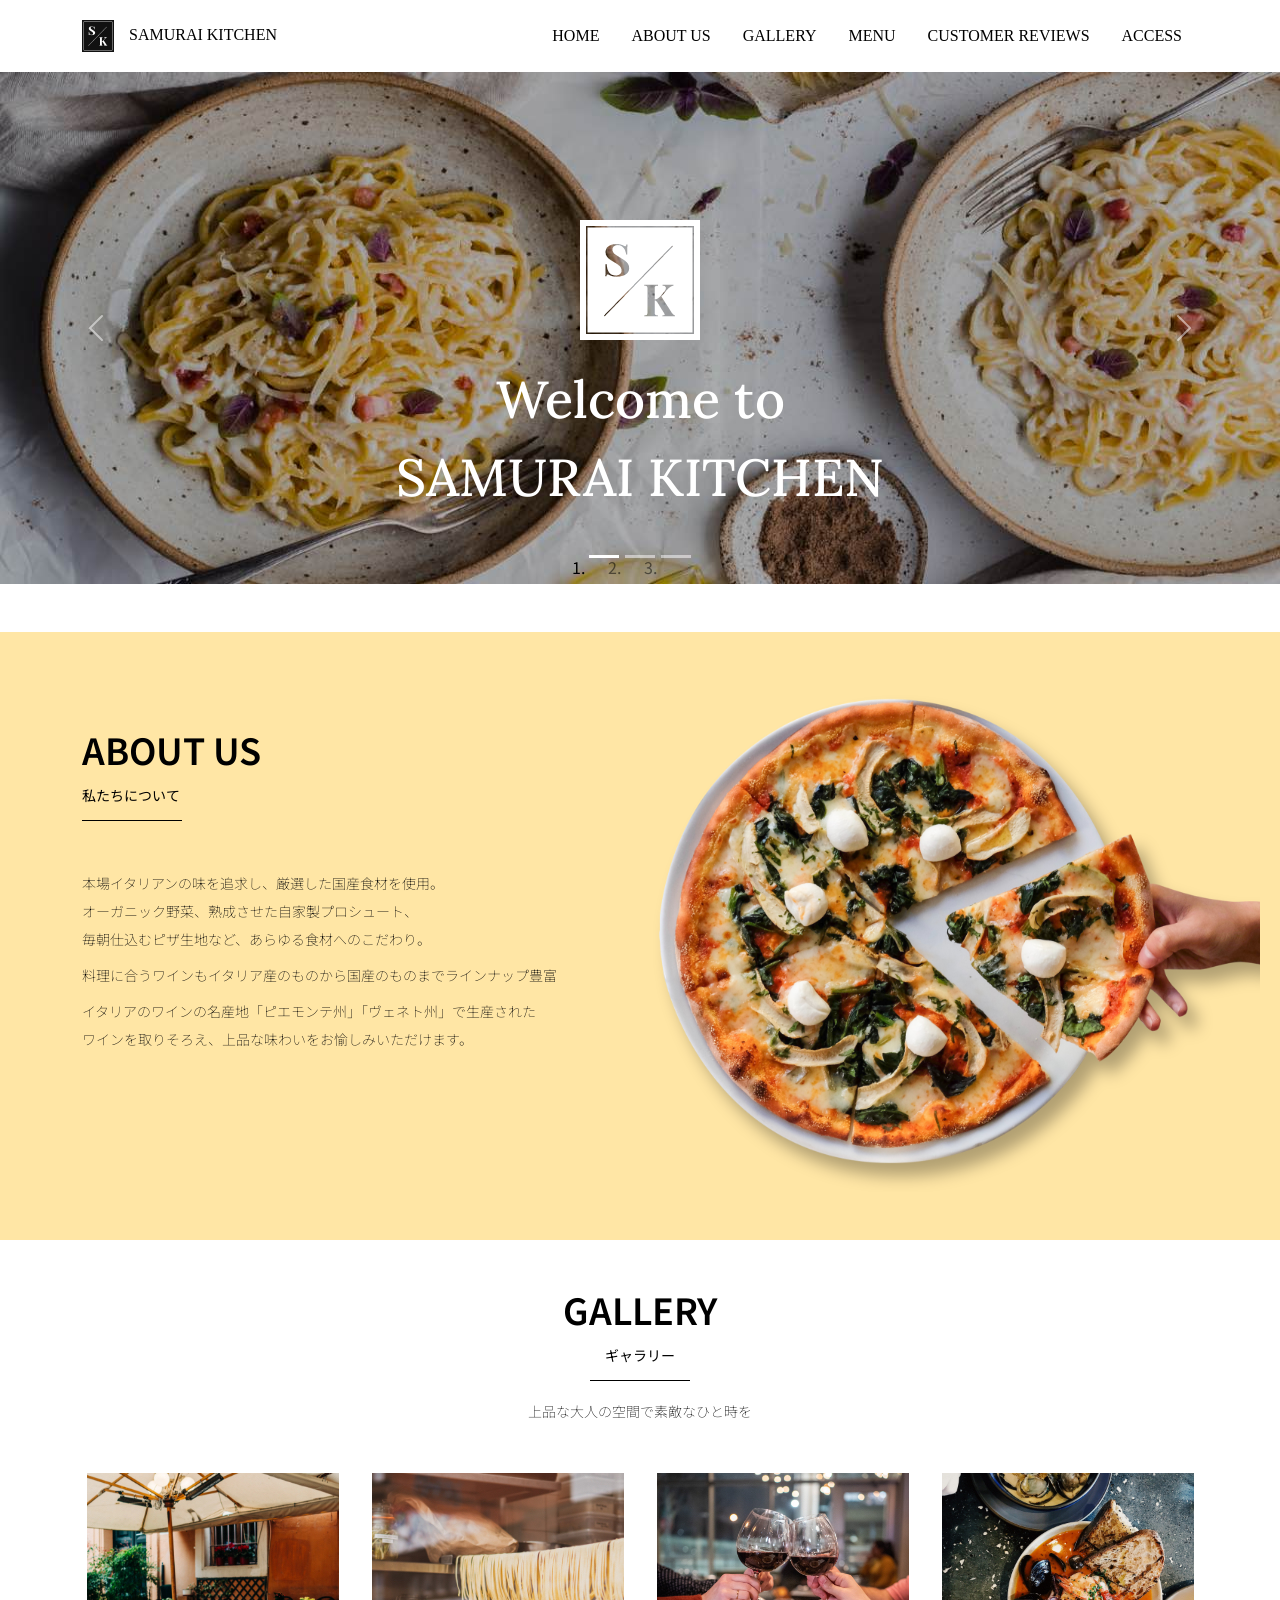
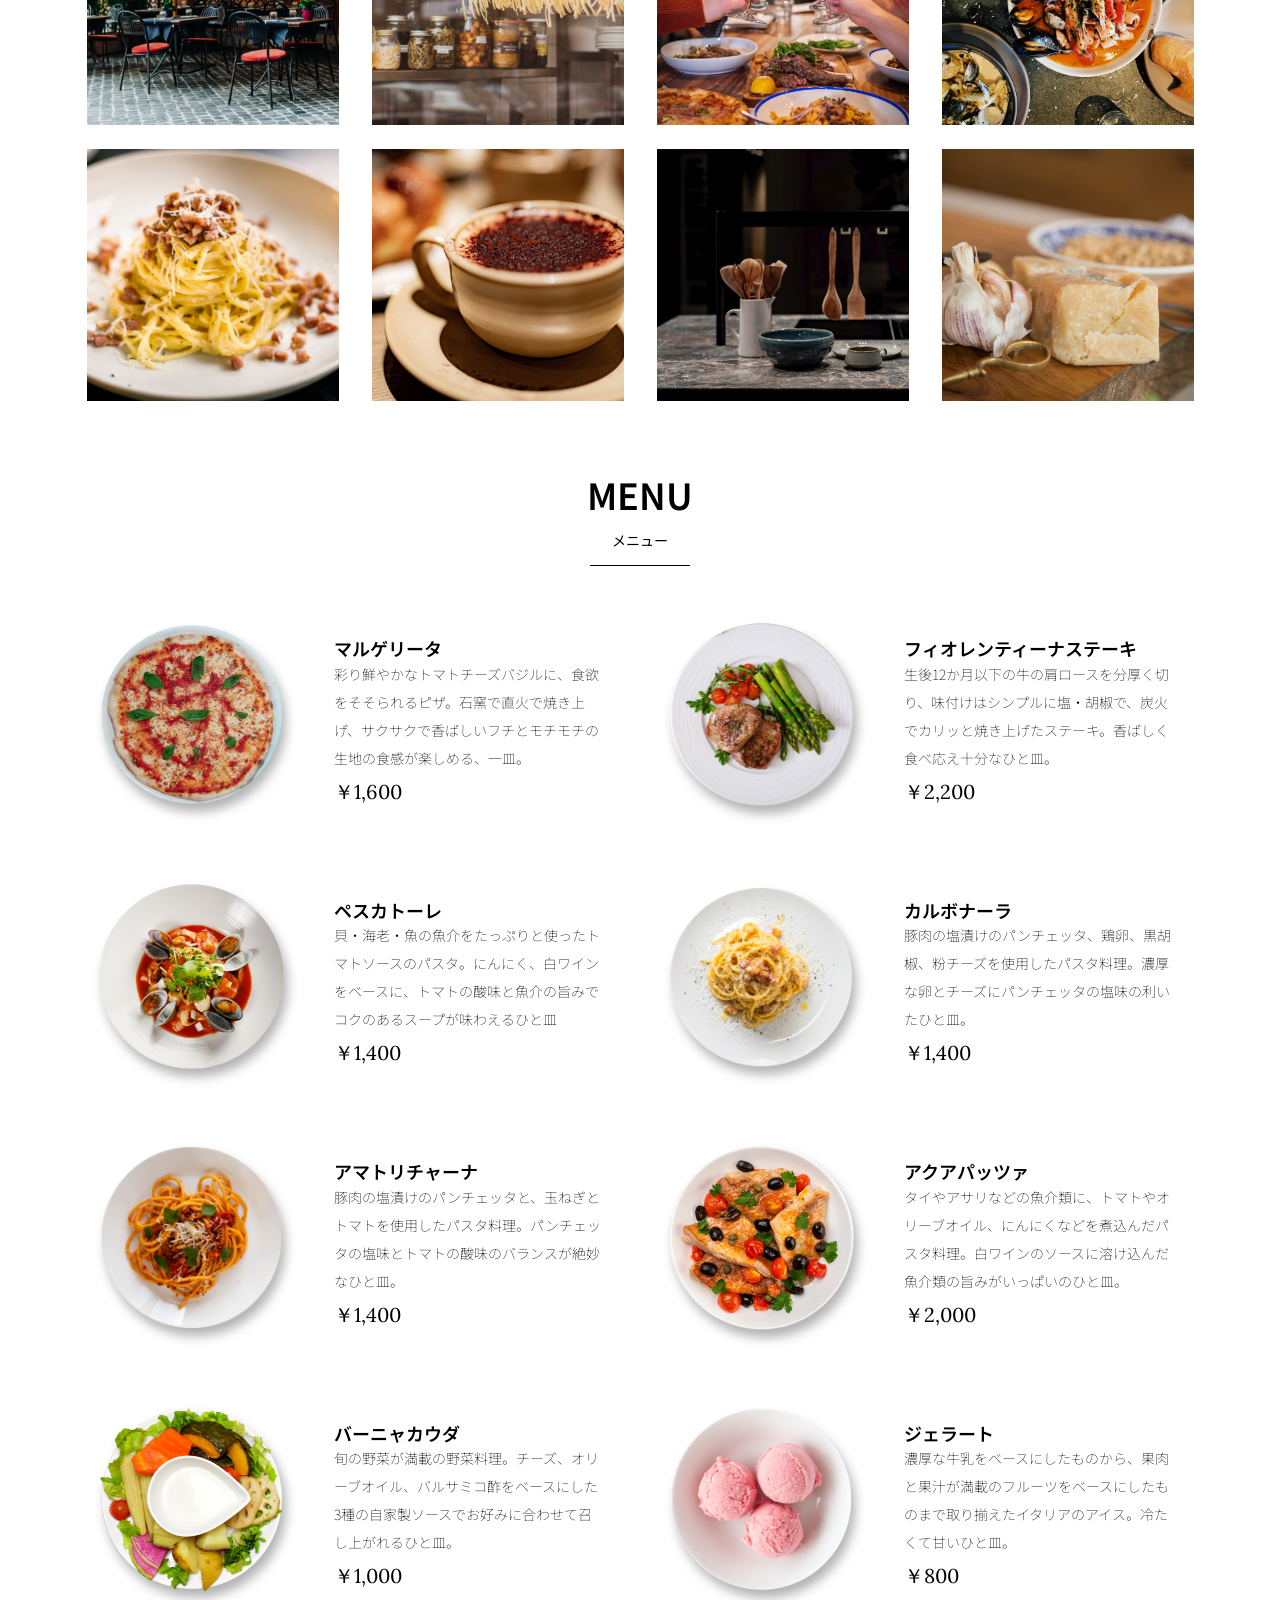
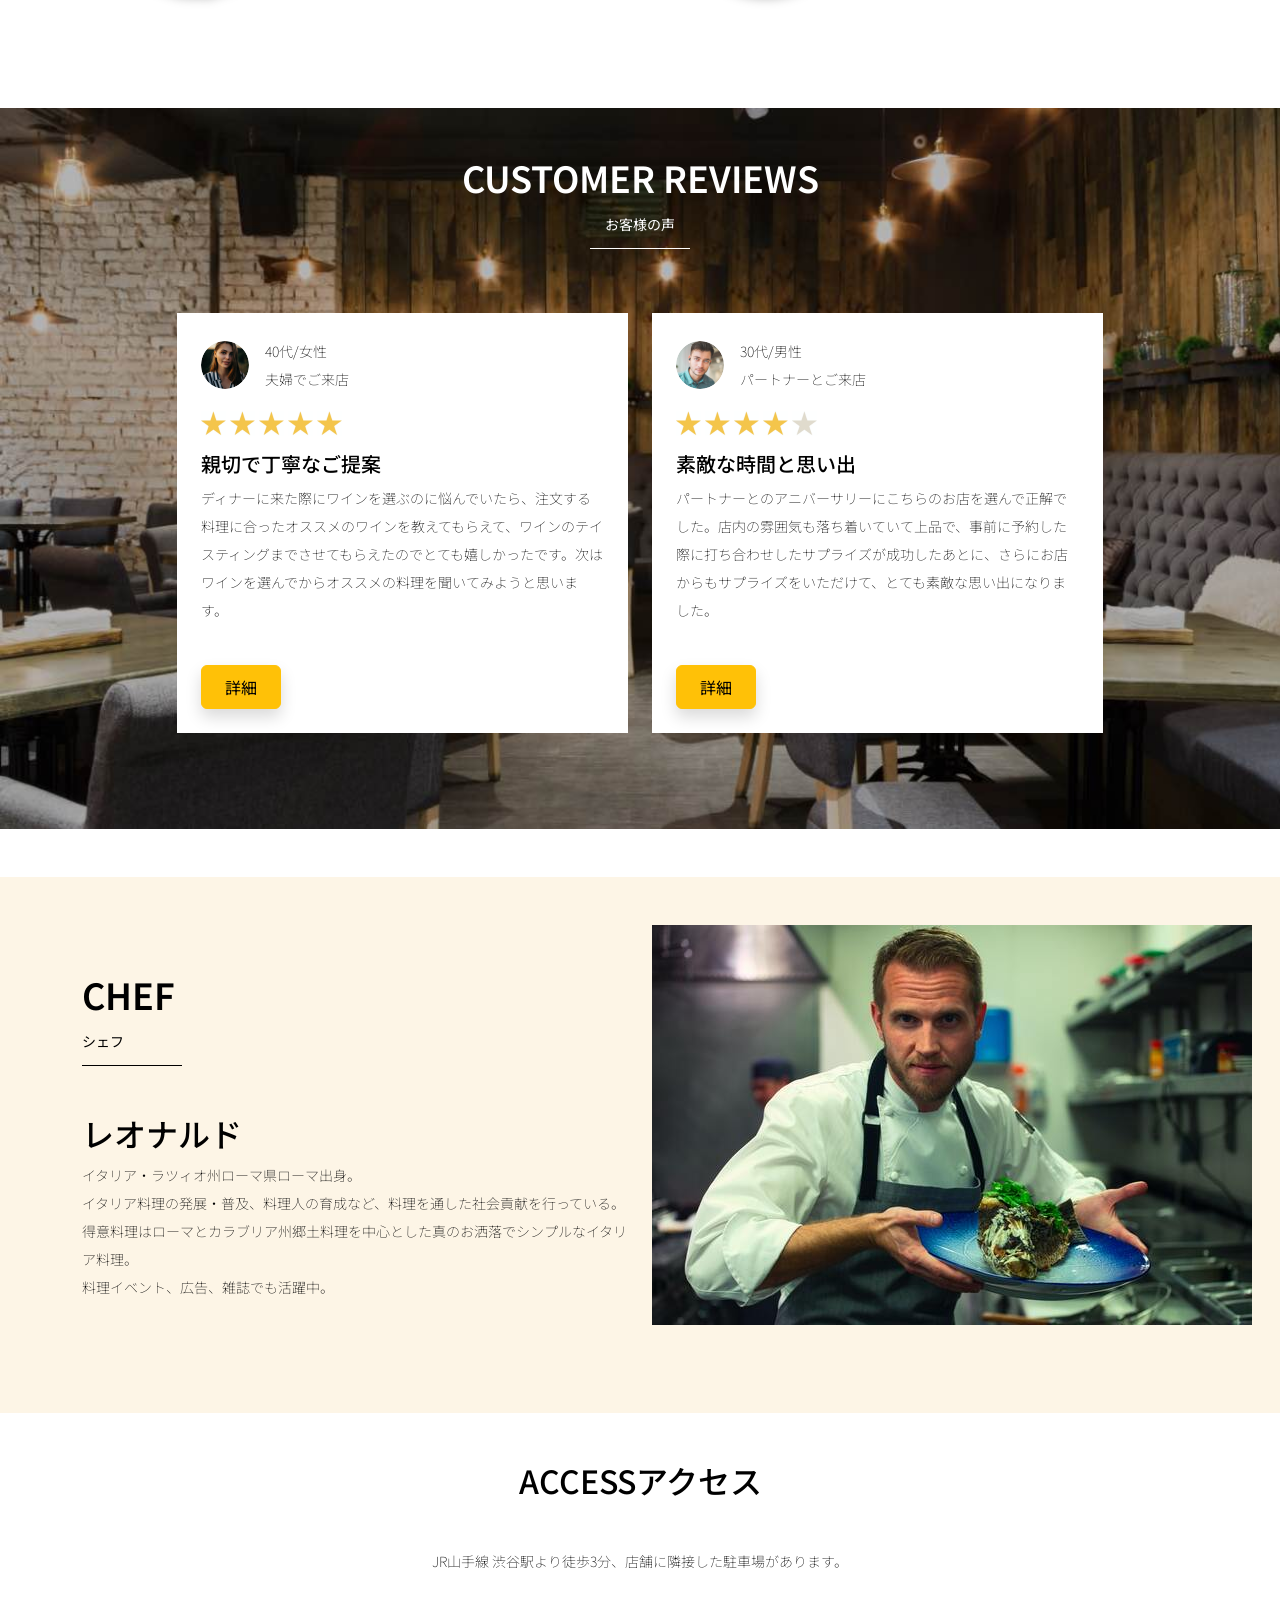
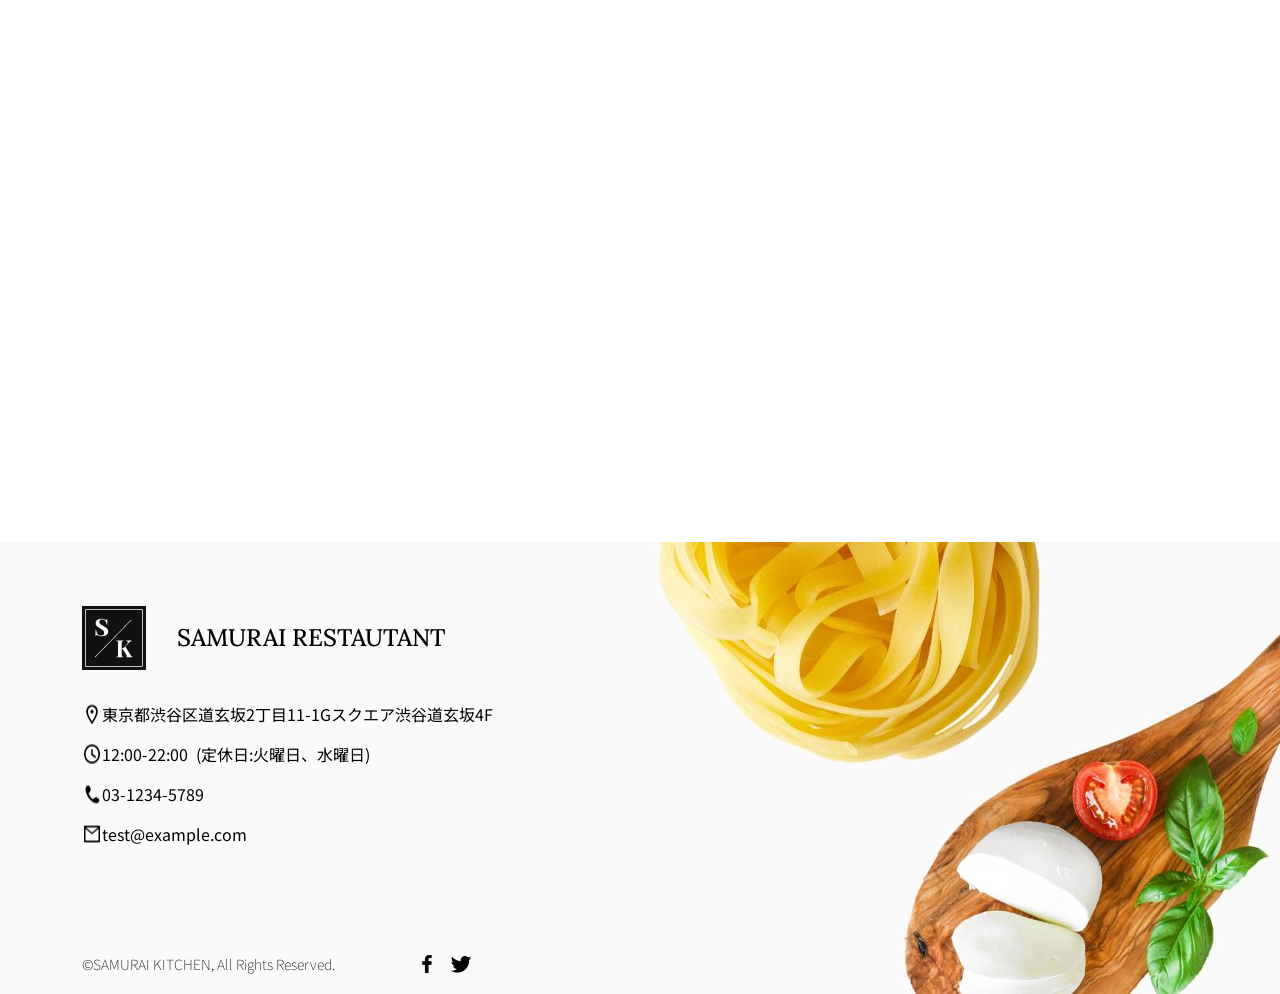
<file: kadai_015/index.html>
<!doctype html>
<html lang="ja">

<head>
  <meta charset="utf-8">
  <meta name="viewport" content="width=device-width, initial-scale=1">
  <meta name="description" content="">
  <meta name="author" content="SAMURAI ENGINEER">
  <title>SAMURAI XD_HTML教材</title>
  <!-- ************************************************ bootstrap.min.cssの読み込み -->
  <link href="https://cdn.jsdelivr.net/npm/bootstrap@5.0.0-beta1/dist/css/bootstrap.min.css" rel="stylesheet"
    integrity="sha384-giJF6kkoqNQ00vy+HMDP7azOuL0xtbfIcaT9wjKHr8RbDVddVHyTfAAsrekwKmP1" crossorigin="anonymous">
  <!-- ************************************************ bootstrap.bundle.min.jsの読み込み -->
  <script src="https://cdn.jsdelivr.net/npm/bootstrap@5.0.0-beta1/dist/js/bootstrap.bundle.min.js"
    integrity="sha384-ygbV9kiqUc6oa4msXn9868pTtWMgiQaeYH7/t7LECLbyPA2x65Kgf80OJFdroafW" crossorigin="anonymous" defer>
  </script>

  <!-- ************************************************ Google Font読み込み -->
  <link rel="preconnect" href="https://fonts.gstatic.com">
  <link href="https://fonts.googleapis.com/css2?family=Lora&display=swap" rel="stylesheet">
  <link href="https://fonts.googleapis.com/css2?family=Noto+Sans+JP:wght@300&display=swap" rel="stylesheet">
  <!-- ************************************************ Font Awesome -->
  <link rel="stylesheet" href="https://use.fontawesome.com/releases/v5.1.0/css/all.css"
    integrity="sha384-lKuwvrZot6UHsBSfcMvOkWwlCMgc0TaWr+30HWe3a4ltaBwTZhyTEggF5tJv8tbt" crossorigin="anonymous">
  <!-- ************************************************今回作成する styles.cssの読み込み -->
  <link href="stylesheet/style.css" rel="stylesheet">
  <!-- ************************************************  -->
</head>

<body>
  <main>
    <!-- ************************************************ ナビゲーションバー開始 -->
    <nav class="navbar navbar-expand-lg">
      <div class="container">
        <a class="navbar-brand my_navbar_brand">
          <img class="img-fluid navbar_brand_logo" src="img/site_logo.png" alt="サイトアイコン"><soan>SAMURAI KITCHEN</soan>
        </a>
        <div class="navbar-toggler hamburger_menu" data-bs-toggle="collapse" data-bs-target="#navbarNav" aria-controls="navbarNav" aria-expanded="false" aria-label="Toggle navigation">
          <input type="checkbox" id="hamburger_btn_check">
          <label for="hamburger_btn_check" class="hamburger_btn">
            <img class="btn_open" src="img/button_open.png" alt="ナビゲーションバーのボタン">
            <img class="btn_close" src="img/button_close.png" alt="ナビゲーションバーのボタン">
          </label>  
        </div>
        <div class="collapse navbar-collapse justify-content-end" id="navbarNav">
          <ul class="navbar-nav">
            <li class="nav-item px-2">
              <a class="nav-link my_nav_link my-2" aria-current="page" href="#">HOME</a>
            </li>

            <li class="nav-item px-2">
              <a class="nav-link my_nav_link my-2" href="#about">ABOUT US</a>
            </li>

            <li class="nav-item px-2">
              <a class="nav-link my_nav_link my-2" href="#about">GALLERY</a>
            </li>

            <li class="nav-item px-2">
              <a class="nav-link my_nav_link my-2" href="#about">MENU</a>
            </li>
            
            <li class="nav-item px-2">
              <a class="nav-link my_nav_link my-2" href="#about">CUSTOMER REVIEWS</a>
            </li>
            
            <li class="nav-item px-2">
              <a class="nav-link my_nav_link my-2" href="#about">ACCESS</a>
            </li>

          </ul>
        </div>
      </div>
    </nav>

    <!-- ************************************************ ナビゲーションバー終了 -->

    <!-- ************************************************ カルーセル開始 -->
        <!-- カルーセル開始 -->

   <!-- カルーセル部分 -->
   <!-- idのmyCarouselはインジケーター部分のdata-bs-targetと紐付く必要がある。mb-5で下方向に余白追加。 -->
   <div id="myCarousel" class="carousel slide mb-5" data-bs-ride="carousel">

    <!-- インジケーター部分 -->
    <ol class="carousel-indicators">
      <!-- この箇所と前述のidは紐付いている。data-bs-slide-toの番号がカルーセルの順番。 -->
      <li data-bs-target="#myCarousel" data-bs-slide-to="0" class="active"></li>
      <li data-bs-target="#myCarousel" data-bs-slide-to="1"></li>
      <li data-bs-target="#myCarousel" data-bs-slide-to="2"></li>
    </ol>

    <!-- carousel-inner：カルーセルのキャプションと背景画像の部分。現在は1枚目だけ表示。 -->
    <div class="carousel-inner">
      <div class="carousel-item active">
        <img src="img/slider-1.jpg" alt="SAMURAI KITCHEN-1">
        <div class="carousel-caption">
          <h1 class="my_carousel_caption">
            Welcome to<br>
            SAMURAI KITCHEN
          </h1>
        </div>
      </div>

      <div class="carousel-item">
        <img src="img/slider-2.jpg" alt="サンプル画像">
        <div class="carousel-caption">
          <h1 class="my_carousel_caption">
            The fabulous combination of&nbsp;wine&nbsp;and&nbsp;food
          </h1>
        </div>
      </div>

      <div class="carousel-item">
        <img src="img/slider-3.jpg" alt="サンプル画像">
        <div class="carousel-caption">
          <h1 class="my_carousel_caption">Get the Italian taste<br>
            at the SAMURAI&nbsp;KITCHEN-1
          </h1>
        </div>
      </div>
    </div>

    <!-- コントロールボタン 左側 -->
    <a class="carousel-control-prev" href="#myCarousel" role="button" data-bs-slide="prev">
      <span class="carousel-control-prev-icon" aria-hidden="true"></span>
      <span class="visually-hidden">Previous</span>
    </a>

    <!-- コントロールボタン 右側 -->
    <a class="carousel-control-next" href="#myCarousel" role="button" data-bs-slide="next">
      <span class="carousel-control-next-icon" aria-hidden="true"></span>
      <span class="visually-hidden">Next</span>
    </a>
  </div>

   <!-- カルーセル終了 -->
    

    <!-- ************************************************ カルーセル終了 -->

    <!-- ************************************************ アバウトセクション開始 -->
    <section class="about_us_bg" id="about">
      <!--コンテンツの中央揃え。上下方向にパディング（サイズ５）。下方向にマージン（サイズ５）-->
      <div class="container py-5 mb-5">

        <!--rowクラス（行）-->
        <div class="row">

          <!--左側カラム(6/12分割)-->
          <div class="col-lg-6 text-left">

            <!--上下方向にパディング（サイズ５）-->
            <div class="py-5">
              <!--下方向にマージン（サイズ５）-->
              <h2 class="section_title about mb-5">
                ABOUT US
              </h2>
              <!--下方向にマージン（サイズ２）-->
              <p class="mb-2">
                本場イタリアンの味を追求し、厳選した国産食材を使用。<br>
                オーガニック野菜、熟成させた自家製プロシュート、<br>
                毎朝仕込むピザ生地など、あらゆる食材へのこだわり。<br>
              </p>

              <!--下方向にマージン（サイズ２）-->
              <p class="mb-2">
                料理に合うワインもイタリア産のものから国産のものまでラインナップ豊富<br>
              </p>

              <!--下方向にマージン（サイズ２）-->
              <p class="mb-2">
                イタリアのワインの名産地「ピエモンテ州」「ヴェネト州」で生産された<br>
                ワインを取りそろえ、上品な味わいをお愉しみいただけます。<br>
              </p>
            </div>
          </div>
        

          <!--右側カラム（6/12分割)-->
          <div class="col-lg-6">

            <!--画像を配置-->
            <img src="img/img-about-us.png" class="imf-fluid" alt="pizza">
          </div>
        </div>
      </div>
    </section>
    <!-- ************************************************ アバウトセクション終了 -->

    <!-- ************************************************ ギャラリーセクション開始 -->
    <section id="gallery">
      <div class="container mb-5">
        <h2 class="mb-3 section_title gallery text-center">GALLERY</h2>
        <p class="text-center mb-5">
          上品な大人の空間で素敵なひと時を
        </p>

        <div class="row">
          <div class="col-6 col-lg-3 mb-4 d-flex justify-content-center">
            <img class="imf-fluid" src="img/gallery-1.jpg" alt="サンプル画像">
          </div>

          <div class="col-6 col-lg-3 mb-4 d-flex justify-content-center">
            <img class="imf-fluid" src="img/gallery-2.jpg" alt="サンプル画像">
          </div>

          <div class="col-6 col-lg-3 mb-4 d-flex justify-content-center">
            <img class="imf-fluid" src="img/gallery-3.jpg" alt="サンプル画像">
          </div>

          <div class="col-6 col-lg-3 mb-4 d-flex justify-content-center">
            <img class="imf-fluid" src="img/gallery-4.jpg" alt="サンプル画像">
          </div>

          <div class="col-6 col-lg-3 mb-4 d-flex justify-content-center">
            <img class="imf-fluid" src="img/gallery-5.jpg" alt="サンプル画像">
          </div>

          <div class="col-6 col-lg-3 mb-4 d-flex justify-content-center">
            <img class="imf-fluid" src="img/gallery-6.jpg" alt="サンプル画像">
          </div>

          <div class="col-6 col-lg-3 mb-4 d-flex justify-content-center">
            <img class="imf-fluid" src="img/gallery-7.jpg" alt="サンプル画像">
          </div>

          <div class="col-6 col-lg-3 mb-4 d-flex justify-content-center">
            <img class="imf-fluid" src="img/gallery-8.jpg" alt="サンプル画像">
          </div>

          
        </div>
      </div>
    </section>
    <!-- ************************************************ ギャラリーセクション終了 -->

    <!-- ************************************************ メニューセクション -->
    <section id="menu">
      <div class="container">
        <div class="row">
          <div class="col-lg-12">

            <!--タイトル文字-->
            <h2 class="section_title menu text-center mb-5">MENU</h2>
          </div>
        </div>
      </div>

      <!--メニュー部分のコンテナ-->
      <div class="container mb-5">
        <div class="row">

          <!--左側メニュー-->
          <div class="col-lg-6">

            <!--さらに子要素を5:7で分割-->
            <div class="row g-0 mb-4">
              <div class="col-lg-5 text-center">

                <!--左側メニュー画像部分-->
                <img src="img/margherita.png" class="img-fluid" alt="マルゲリータ">
              </div>

              <!--右側テキスト部分-->
              <div class="col-lg-7 p-4">
                <h4 class="mb-0 menu_title">マルゲリータ</h4>
                <p class="my-auto">彩り鮮やかなトマトチーズバジルに、食欲をそそられるピザ。石窯で直火で焼き上げ、サクサクで香ばしいフチとモチモチの生地の食感が楽しめる、一皿。</p>
                <p class="menu_price">￥1,600</p>
              </div>
            </div>
          </div>

          <div class="col-lg-6">

            <div class="row g-0 mb-4">
              <div class="col-lg-5 text-center">
               
                <img src="img/steak.png" class="img-fluid" alt="フィオレンティーナステーキ">
              </div>

              <div class="col-lg-7 p-4">
                <h4 class="mb-0 menu_title">フィオレンティーナステーキ</h4>
                <p class="my-auto">生後12か月以下の牛の肩ロースを分厚く切り、味付けはシンプルに塩・胡椒で、炭火でカリッと焼き上げたステーキ。香ばしく食べ応え十分なひと皿。</p>
                <p class="menu_price">￥2,200</p>
              </div>
            </div>
          </div>

          <div class="col-lg-6">
            
            <div class="row  g-0 mb-4">
              <div class="col-lg-5 text-center">
               
                <img src="img/pescatore.png" class="imf-fluid" alt="ペスカトーレ">
              </div>

              <div class="col-lg-7 p-4">
                <h4 class="mb-0 menu_title">ペスカトーレ</h4>
                <p class="my-auto">貝・海老・魚の魚介をたっぷりと使ったトマトソースのパスタ。にんにく、白ワインをベースに、トマトの酸味と魚介の旨みでコクのあるスープが味わえるひと皿</p>
                <p class="menu_price">￥1,400</p>
              </div>
            </div>
          </div>

          <div class="col-lg-6">
            
            <div class="row  g-0 mb-4">
              <div class="col-lg-5 text-center">
               
                <img src="img/carbonara.png" class="imf-fluid" alt="カルボナーラ">
              </div>

              <div class="col-lg-7 p-4">
                <h4 class="mb-0 menu_title">カルボナーラ</h4>
                <p class="my-auto">豚肉の塩漬けのパンチェッタ、鶏卵、黒胡椒、粉チーズを使用したパスタ料理。濃厚な卵とチーズにパンチェッタの塩味の利いたひと皿。</p>
                <p class="menu_price">￥1,400</p>
              </div>
            </div>
          </div>

          <div class="col-lg-6">
            
            <div class="row g-0 mb-4">
              <div class="col-lg-5 text-center">
               
                <img src="img/amatriciana.png" class="imf-fluid" alt="アマトリチャーナ">
              </div>

              <div class="col-lg-7 p-4">
                <h4 class="mb-0 menu_title">アマトリチャーナ</h4>
                <p class="my-auto">豚肉の塩漬けのパンチェッタと、玉ねぎとトマトを使用したパスタ料理。パンチェッタの塩味とトマトの酸味のバランスが絶妙なひと皿。</p>
                <p class="menu_price">￥1,400</p>
              </div>
            </div>
          </div>

          <div class="col-lg-6">
            
            <div class="row g-0 mb-4">
              <div class="col-lg-5 text-center">
               
                <img src="img/acqua-pazza.png" class="imf-fluid" alt="アクアパッツァ">
              </div>

              <div class="col-lg-7 p-4">
                <h4 class="mb-0 menu_title">アクアパッツァ</h4>
                <p class="my-auto">タイやアサリなどの魚介類に、トマトやオリーブオイル、にんにくなどを煮込んだパスタ料理。白ワインのソースに溶け込んだ魚介類の旨みがいっぱいのひと皿。</p>
                <p class="menu_price">￥2,000</p>
              </div>
            </div>
          </div>

          <div class="col-lg-6">
            
            <div class="row g-0 mb-4">
              <div class="col-lg-5 text-center">
               
                <img src="img/bagna-cauda.png" class="text-center" alt="バーニャカウダ">
              </div>

              <div class="col-lg-7 p-4">
                <h4 class="mb-0 menu_title">バーニャカウダ</h4>
                <p class="my-auto">旬の野菜が満載の野菜料理。チーズ、オリーブオイル、バルサミコ酢をベースにした3種の自家製ソースでお好みに合わせて召し上がれるひと皿。	</p>
                <p class="menu_price">￥1,000</p>
              </div>
            </div>
          </div>

          <div class="col-lg-6">
            
            <div class="row g-0 mb-4">
              <div class="col-lg-5 text-center">
               
                <img src="img/gelato.png" class="imf-fluid" alt="ジェラート">
              </div>

              <div class="col-lg-7 p-4">
                <h4 class="mb-0 menu_title">ジェラート</h4>
                <p class="my-auto">濃厚な牛乳をベースにしたものから、果肉と果汁が満載のフルーツをベースにしたものまで取り揃えたイタリアのアイス。冷たくて甘いひと皿。</p>
                <p class="menu_price">￥800</p>
              </div>
            </div>
          </div>
          
        </div>
      </div>

    </section>
    <!-- ************************************************ メニューセクション終了 -->

    <!-- ************************************************ レビューセクション開始 -->
    <section id="review">
      <!-- review_wrapper で背景画像を設定します -->
     <div class="review_wrapper">

      <!-- container部分 -->
      <div class="container py-5 mb-5">

        <!-- 中央揃えでタイトルを表示 -->
        <div class="text-center mb-5">
          <h2 class="section_title review text-center text-white">CUSTOMER REVIEWS</h2>
        </div>

        <!-- row部分：左右のカラムを中央揃え -->
        <div class="row pb-5 justify-content-center">

          <!-- 左側カラム -->
          <div class="col-12 col-lg-5 mt-3">

            <!-- 背景を白色に設定 -->
            <div class="bg-white h_420">

              <!-- 内側にパディング4 -->
              <div class="p-4">

                <!-- 顔写真と年齢などのテキストはd-flexで横並びにする　中央揃え -->
                <div class="d-flex align-items-center">
                  <!-- お客様の画像を配置 -->
                  <img src="img/customer-woman.png" class="reviewer_img" alt="サンプル画像">
                  <div>
                    <!-- お客様情報のテキスト -->
                    <p class="my-0">40代/女性</p>
                    <p class="my-0">夫婦でご来店</p>
                  </div>
                </div>

                <div class="my-3">
                  <!-- 星の画像を表示 -->
                  <img src="img/star-point.png" class="star_img" alt="star">
                  <img src="img/star-point.png" class="star_img" alt="star">
                  <img src="img/star-point.png" class="star_img" alt="star">
                  <img src="img/star-point.png" class="star_img" alt="star">
                  <img src="img/star-point.png" class="star_img" alt="star">
                </div>

                <!-- レビュータイトル -->
                <h5>親切で丁寧なご提案</h5>
                <!-- レビュー内容 -->
                <p>
                  ディナーに来た際にワインを選ぶのに悩んでいたら、注文する料理に合ったオススメのワインを教えてもらえて、ワインのテイスティングまでさせてもらえたのでとても嬉しかったです。次はワインを選んでからオススメの料理を聞いてみようと思います。
                </p>

                <!-- 黄色のボタンを配置 -->
                <button type="button" class="btn btn-warning shadow fix_bottom">詳細</button>
              </div>
            </div>
          </div>

          <!-- 右側カラム：左側カラムと内容が同じなので説明は省略 -->
          <div class="col-12 col-lg-5 mt-3">
            <div class="bg-white h_420">
              <div class="p-4">
                <div class="d-flex align-items-center">
                  <img src="img/customer-man.png" class="reviewer_img" alt="サンプル画像">
                  <div>
                    <p class="my-0">30代/男性</p>
                    <p class="my-0">パートナーとご来店</p>
                  </div>
                </div>
                <div class="my-3">
                  <img src="img/star-point.png" class="star_img" alt="star">
                  <img src="img/star-point.png" class="star_img" alt="star">
                  <img src="img/star-point.png" class="star_img" alt="star">
                  <img src="img/star-point.png" class="star_img" alt="star">
                  <img src="img/star-no-point.png" class="star_img" alt="no-star">
                </div>
                <h5>素敵な時間と思い出</h5>
                <p>
                  パートナーとのアニバーサリーにこちらのお店を選んで正解でした。店内の雰囲気も落ち着いていて上品で、事前に予約した際に打ち合わせしたサプライズが成功したあとに、さらにお店からもサプライズをいただけて、とても素敵な思い出になりました。
                </p>
                <button type="button" class="btn btn-warning shadow fix_bottom">詳細</button>
              </div>
            </div>
          </div>
        </div>
      </div>
    </div>

    </section>
    <!-- ************************************************ レビューセクション終了 -->

    <section class="chef_bg" id="chef" >
      <div class="container py-5 mb-5">
        <div class="row">
          <div class="col-lg-6 text-left">
            <div class="py-5">
              <h2 class="section_title chef mb-5">
                CHEF
              </h2>
              <h2>
                レオナルド
              </h2>
              <p>
                イタリア・ラツィオ州ローマ県ローマ出身。<br>
                イタリア料理の発展・普及、料理人の育成など、料理を通した社会貢献を行っている。<br>
                得意料理はローマとカラブリア州郷土料理を中心とした真のお洒落でシンプルなイタリア料理。<br>
                料理イベント、広告、雑誌でも活躍中。
              </p>
            </div>
          </div>
          <div class="col-lg-6">
            <img src="img/chef.jpg" alt="chef">
          </div>
      </div>
    </section>

    <!-- ************************************************ アクセスセクション開始 -->
    <section id="access">
      <div class="container">
        <div class="row">
          <div class="col-lg-12 text-center mb-5">
            <h2 class="section_tetle text-center access mb-5">ACCESS</h2>
            <p>JR山手線 渋谷駅より徒歩3分、店舗に隣接した駐車場があります。</p>
          </div>
        </div>
      </div>

      <div class="container mb-5 px-2">
        <iframe src="https://www.google.com/maps/embed?pb=!1m18!1m12!1m3!1d3241.2804973828415!2d139.74691337623094!3d35.67009473058484!2m3!1f0!2f0!3f0!3m2!1i1024!2i768!4f13.1!3m3!1m2!1s0x60188b602972bb83%3A0xa6b553df33a5bd04!2zU0FNVVJBSSBFTkdJTkVFUiDkvo3jgqjjg7Pjgrjjg4vjgqI!5e0!3m2!1sja!2sjp!4v1743932376524!5m2!1sja!2sjp" class="w-100"style="height: 50vh;" loading="lazy"></iframe>
      </div>

    </section>
    <!-- ************************************************ アクセスセクション終了 -->


    <!-- ************************************************ フッター開始 -->
    <footer id="footer">
      <div class="container">
        <div class="row">

          <!--2カラムに分けたレイアウトの左側カラム-->
          <!--親要素にposition-relativeを設定-->
          <div class="col-12 col-lg-6 position-relative">

            <!--左側カラムのレイアウトをさらに分けるためにrowを使用-->
            <div class="row pt-5">

              <!--画面をさらに2:10に分割-->
              <!--ここは2:10の2の部分-->
              <div class="col-lg-2 text-center my-3">

                <!--サイトロゴ-->
                <!--footer_brand_logoの独自クラスを追加-->
                <img class="imf-fluid footer_brand_logo" src="img/site_logo.png" alt="サンプル画像">
              </div>

              <!--ここは2:10の2の部分-->
              <div class="col-lg-10 align-self-center my-3">
                <!--タイトル文字-->
                <!--footer_textの独自クラスを追加してフォント等を変更-->
                <h2 class="m-0 footer_text">SAMURAI RESTAUTANT</h2>
              </div>
            </div>

            <!--営業時間などのテキストを追加-->
            <div class="restaurant_info py-3">
              <div class="d-flex mb-3">
                <img src="img/icon-Marker.png" alt="marker">
                <p class="p-0 m-0">東京都渋谷区道玄坂2丁目11-1Gスクエア渋谷道玄坂4F</p>
              </div>
              <div class="d-flex mb-3">
                <img src="img/icon-Clock.png" alt="clock">
                <p class="p-0 m-0">12:00-22:00&nbsp;&nbsp;(定休日:火曜日、水曜日)</p>
              </div>
              <div class="d-flex mb-3">
                <img src="img/icon-Phone.png" alt="phone">
                <p class="p-0 m-0">03-1234-5789</p>
              </div>
              <div class="d-flex mb-3">
                <img src="img/icon-Mail.png" alt="mail">
                <p class="p-0 m-0">test@example.com</p>
              </div>
            </div>

            <!--コピーライトを追加-->
            <!--copy_rightクラスでabsoluteを設定。align-items-centerで上下中央揃え。-->
            <div class="copy_right align-items-center">
              <p>
                  ©SAMURAI KITCHEN, All Rights Reserved.
              </p>

              <!--SNSアイコンを表示-->
              <!--SNSアイコンに独自クラスsns_imgを追加--> 
              <img src="img/icon-facebook.png" class="sns_img" alt="facebook">
              <!--SNSアイコンに独自クラスsns_imgを追加-->
              <img src="img/icon-twitter.png" class="sns_img" alt="twitter">
            </div>
          </div>

          <!--2カラムに分けたレイアウトの右側カラム-->
          <div class="col-lg-6 d-none d-lg-block">
            <!--背景画像を表示-->
            <img src="img/background-footer.jpg" alt="背景画像">
          </div>
        </div>
      </div>

    </footer>
    <!-- ************************************************ フッター終了 -->
  </main>
</body>

</html>
</file>
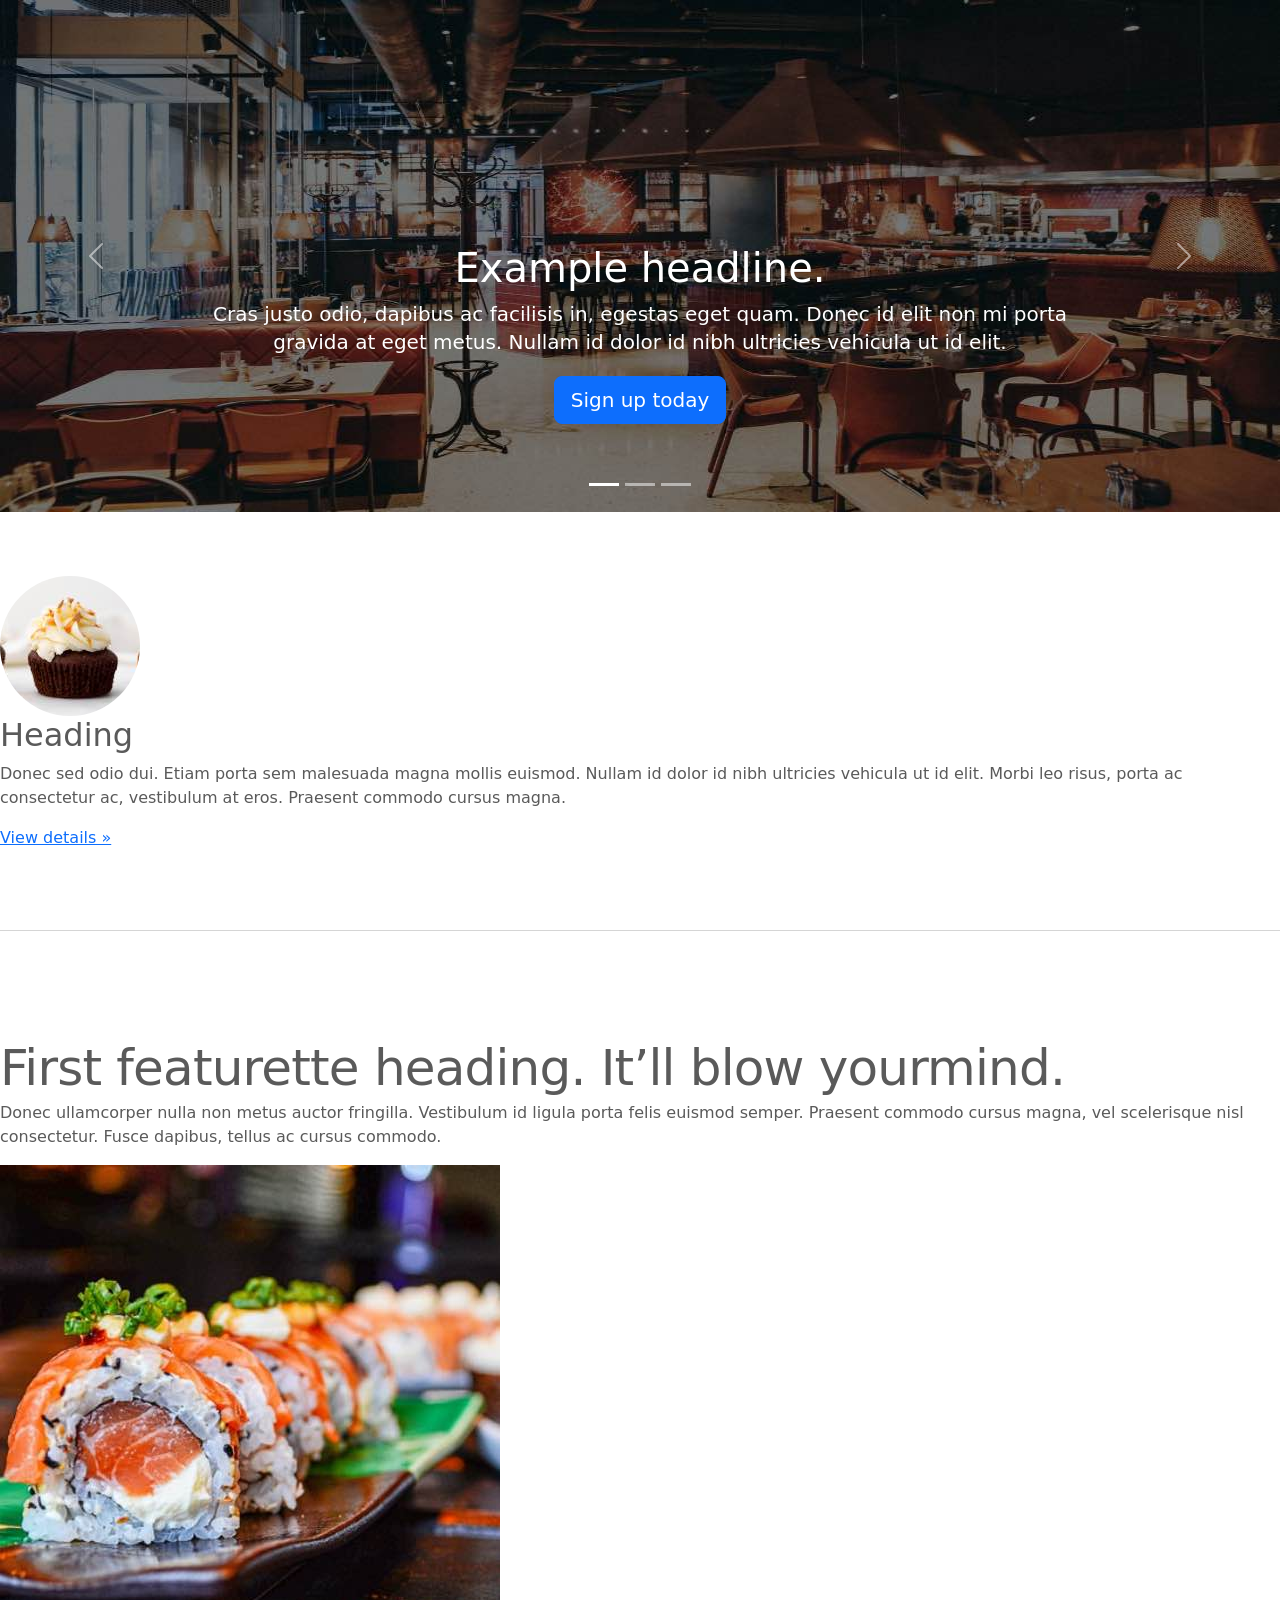
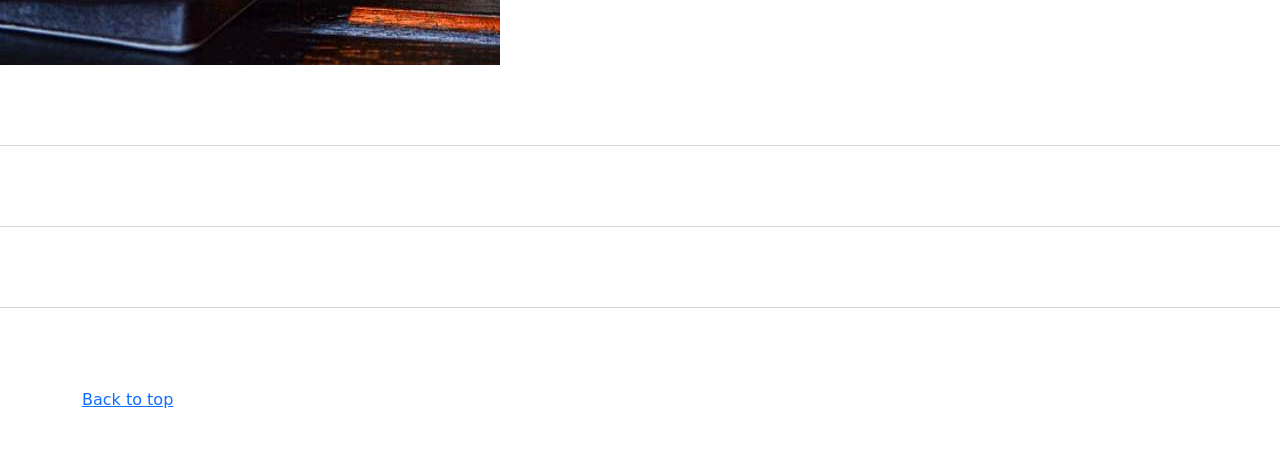
<file: kadai_003/index_for_student.html>
<!doctype html>
<html lang="en">
  <head>
    <meta charset="utf-8">
    <meta name="viewport" content="width=device-width, initial-scale=1">
    <meta name="description" content="">
    <meta name="author" content="Mark Otto, Jacob Thornton, and Bootstrap contributors">
    <meta name="generator" content="Hugo 0.79.0">
    <title>Carousel Template · Bootstrap v5.0</title>
    <link rel="canonical" href="https://getbootstrap.com/docs/5.0/examples/carousel/">
    <!-- ************************************************ bootstrap.min.cssの読み込み -->
    <link href="https://cdn.jsdelivr.net/npm/bootstrap@5.0.0-beta1/dist/css/bootstrap.min.css" rel="stylesheet" integrity="sha384-giJF6kkoqNQ00vy+HMDP7azOuL0xtbfIcaT9wjKHr8RbDVddVHyTfAAsrekwKmP1" crossorigin="anonymous">
    <!-- ************************************************ carousel.cssの読み込み -->
    <link href="carousel.css" rel="stylesheet">
    <!-- ************************************************ bootstrap.bundle.min.jsの読み込み -->
    <script src="https://cdn.jsdelivr.net/npm/bootstrap@5.0.0-beta1/dist/js/bootstrap.bundle.min.js" integrity="sha384-ygbV9kiqUc6oa4msXn9868pTtWMgiQaeYH7/t7LECLbyPA2x65Kgf80OJFdroafW" crossorigin="anonymous" defer></script>
  </head>
  <body>
    <main>
      <!-- ************************************************ カールセル開始 -->
      <!-- <div id="myCarousel" class="carousel slide" data-bs-ride="carousel"> -->
      <div id="carouselExampleCaptions" class="carousel slide" data-bs-ride="carousel">
        <div class="carousel-indicators">
          <button type="button" data-bs-target="#carouselExampleCaptions" data-bs-slide-to="0" class="active" aria-current="true" aria-label="Slide 1"></button>
          <button type="button" data-bs-target="#carouselExampleCaptions" data-bs-slide-to="1" aria-label="Slide 2"></button>
          <button type="button" data-bs-target="#carouselExampleCaptions" data-bs-slide-to="2" aria-label="Slide 3"></button>
        </div>
        <!-- <div class="carousel-inner"> -->
        <div class="carousel-inner">
          <!-- <div class="carousel-item active"> -->
          <div class="carousel-item active">
            <img src="img/top_1.jpg" alt="サンプル画像1">
            <div class="container">
              <!-- <div class="carousel-caption"> -->
              <div class="carousel-caption">
                <h1>Example headline.</h1>
                <p>Cras justo odio, dapibus ac facilisis in, egestas eget quam. Donec id elit non mi porta gravida at eget
                  metus. Nullam id dolor id nibh ultricies vehicula ut id elit.</p>
                <!-- <p><a class="btn btn-lg btn-primary" href="#" role="button">Sign up today</a></p> -->
                <p><a class="btn btn-lg btn-primary" href="#" role="button">Sign up today</a></p>
              </div>
            </div>
          </div>
          <!--ここから追加部分-->
          <div class="carousel-item">
            <img src="img/top_2.jpg" alt="サンプル画像2">
            <div class="container">
              <!-- <div class="carousel-caption"> -->
              <div class="carousel-caption">
                <h1>Example headline.</h1>
                <p>Cras justo odio, dapibus ac facilisis in, egestas eget quam. Donec id elit non mi porta gravida at eget
                  metus. Nullam id dolor id nibh ultricies vehicula ut id elit.</p>
                <!-- <p><a class="btn btn-lg btn-primary" href="#" role="button">Sign up today</a></p> -->
                <p><a class="btn btn-lg btn-primary" href="#" role="button">Sign up today</a></p>
              </div>
            </div>
          </div>
          <div class="carousel-item">
            <img src="img/top_3.jpg" alt="サンプル画像3">
            <div class="container">
              <!-- <div class="carousel-caption"> -->
              <div class="carousel-caption">
                <h1>Example headline.</h1>
                <p>Cras justo odio, dapibus ac facilisis in, egestas eget quam. Donec id elit non mi porta gravida at eget
                  metus. Nullam id dolor id nibh ultricies vehicula ut id elit.</p>
                <!-- <p><a class="btn btn-lg btn-primary" href="#" role="button">Sign up today</a></p> -->
                <p><a class="btn btn-lg btn-primary" href="#" role="button">Sign up today</a></p>
              </div>
            </div>
          </div>
          <!--ここまで-->
          <button class="carousel-control-prev" type="button" data-bs-target="#carouselExampleCaptions" data-bs-slide="prev">
            <span class="carousel-control-prev-icon" aria-hidden="true"></span>
            <span class="visually-hidden">Previous</span>
          </button>
          <button class="carousel-control-next" type="button" data-bs-target="#carouselExampleCaptions" data-bs-slide="next">
            <span class="carousel-control-next-icon" aria-hidden="true"></span>
            <span class="visually-hidden">Next</span>
          </button>
          
        </div>
        </div>
      </div>
      <!-- ************************************************ カールセル終了 -->
      <!-- <div class="container marketing"> -->
      <div class="">
        <!-- <div class="row"> -->
        <div class="">
          <!-- <div class="col-lg-4"> -->
          <div class="">
            <img src="img/cake.jpg" class="rounded-circle" alt="サンプル画像2">
            <h2>Heading</h2>
            <p>Donec sed odio dui. Etiam porta sem malesuada magna mollis euismod. Nullam id dolor id nibh ultricies
              vehicula ut id elit. Morbi leo risus, porta ac consectetur ac, vestibulum at eros. Praesent commodo cursus
              magna.</p>
            <!-- <p><a class="btn btn-secondary" href="#" role="button">View details &raquo;</a></p> -->
            <p><a class="" href="#" role="button">View details &raquo;</a></p>
          </div>
        </div>
        <hr class="featurette-divider">
        <!-- <div class="row"> -->
        <div class="">
          <!-- <div class="col-md-7"> -->
          <div class="">
            <!-- <h2 class="featurette-heading">First featurette heading. <span class="text-muted">It’ll blow yourmind.</span> -->
            <h2 class="featurette-heading">First featurette heading. <span class="">It’ll blow yourmind.</span></h2>
            <!-- <p class="lead">Donec ullamcorper nulla non metus auctor fringilla. Vestibulum id ligula porta felis
              euismod
              semper. Praesent commodo cursus magna, vel scelerisque nisl consectetur. Fusce dapibus, tellus ac cursus
              commodo.</p> -->
            <p class="">
              Donec ullamcorper nulla non metus auctor fringilla. Vestibulum id ligula porta felis
              euismod
              semper. Praesent commodo cursus magna, vel scelerisque nisl consectetur. Fusce dapibus, tellus ac cursus
              commodo.
            </p>
          </div>
          <!-- <div class="col-md-5"> -->
          <div class="">
            <!-- <img src="img/sushi.jpg" class="img-fluid" alt=""> -->
            <img src="img/sushi.jpg" class="" alt="サンプル画像3">
          </div>
        </div>
        <hr class="featurette-divider">
        <!-- ここにもう一つ左右を反転させたものを作ります。 -->
        <hr class="featurette-divider">
        <!-- ここにもう一つ左右を反転させたものを作ります。 -->
        <hr class="featurette-divider">
        <footer class="container">
          <!-- <p class="float-end"><a href="#">Back to top</a></p> -->
          <p class=""><a href="#">Back to top</a></p>
        </footer>
      </div>
    </main>
  </body>

</html>
</file>
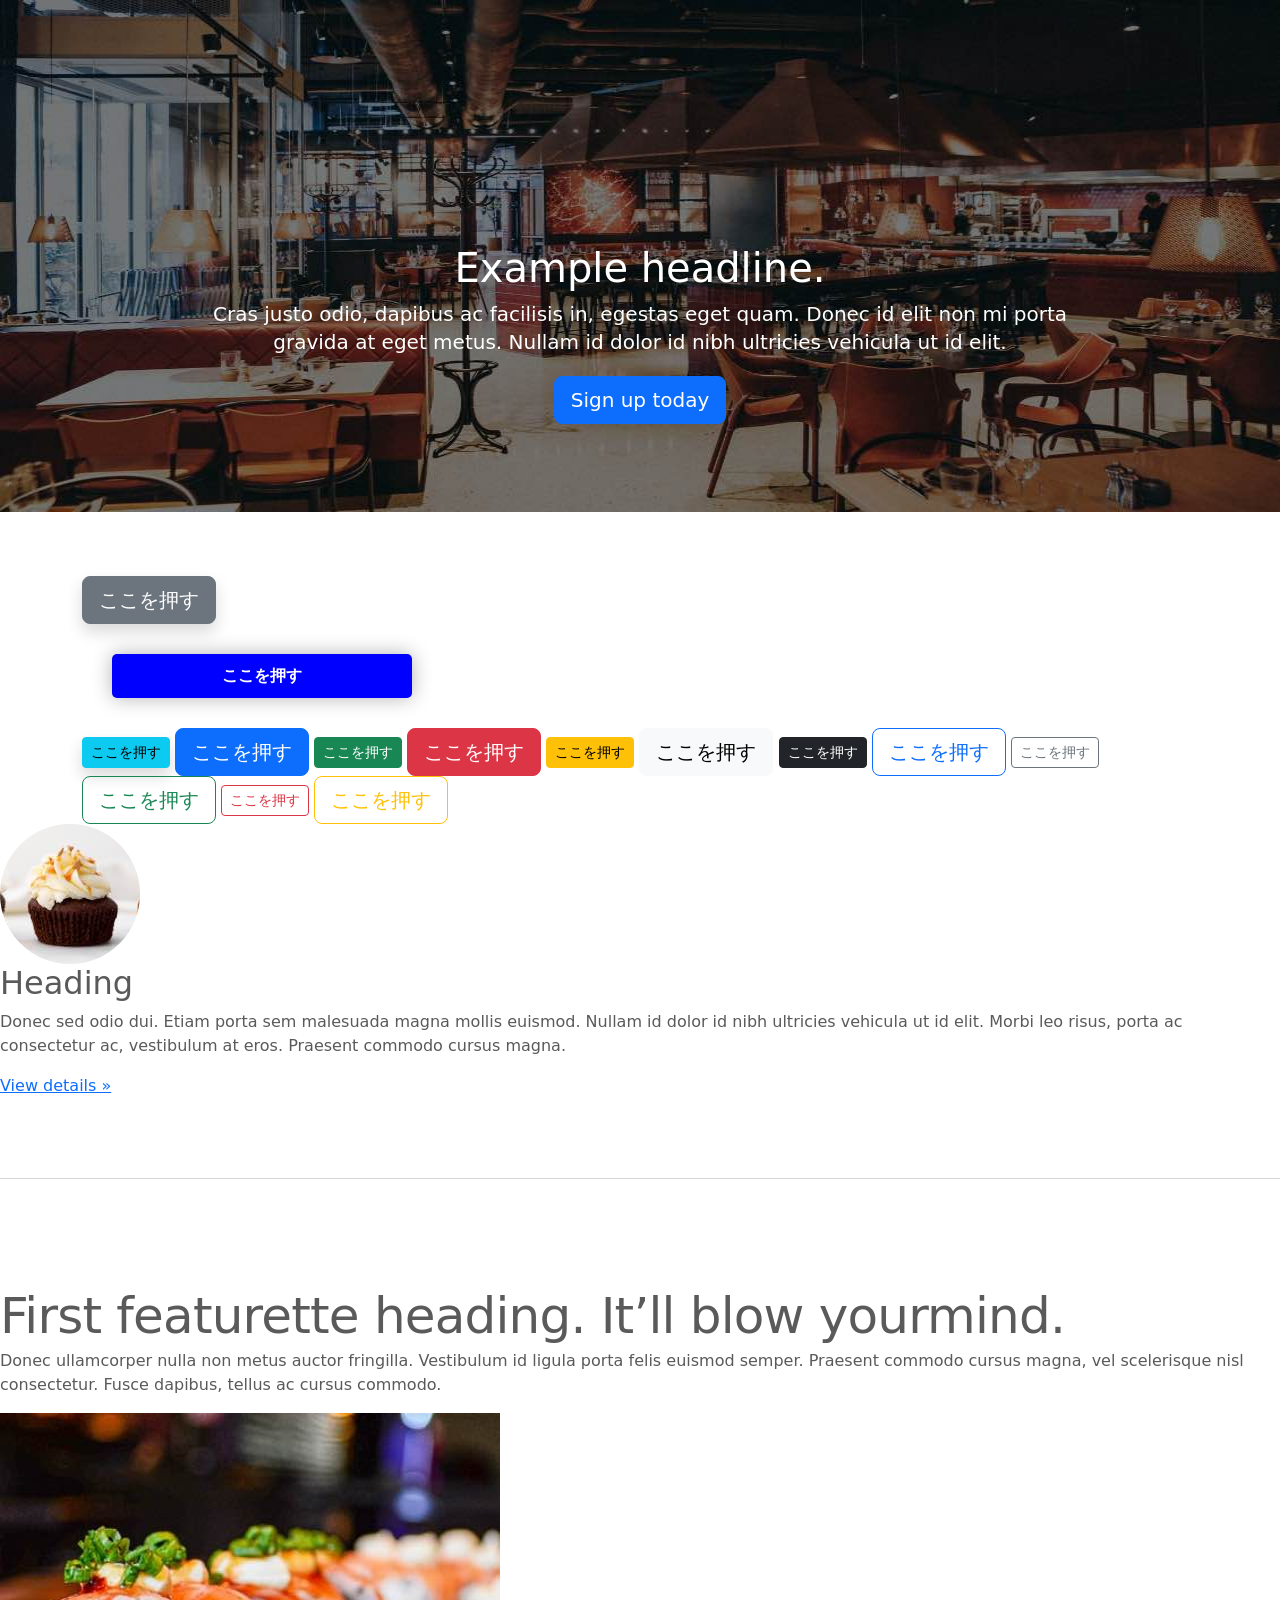
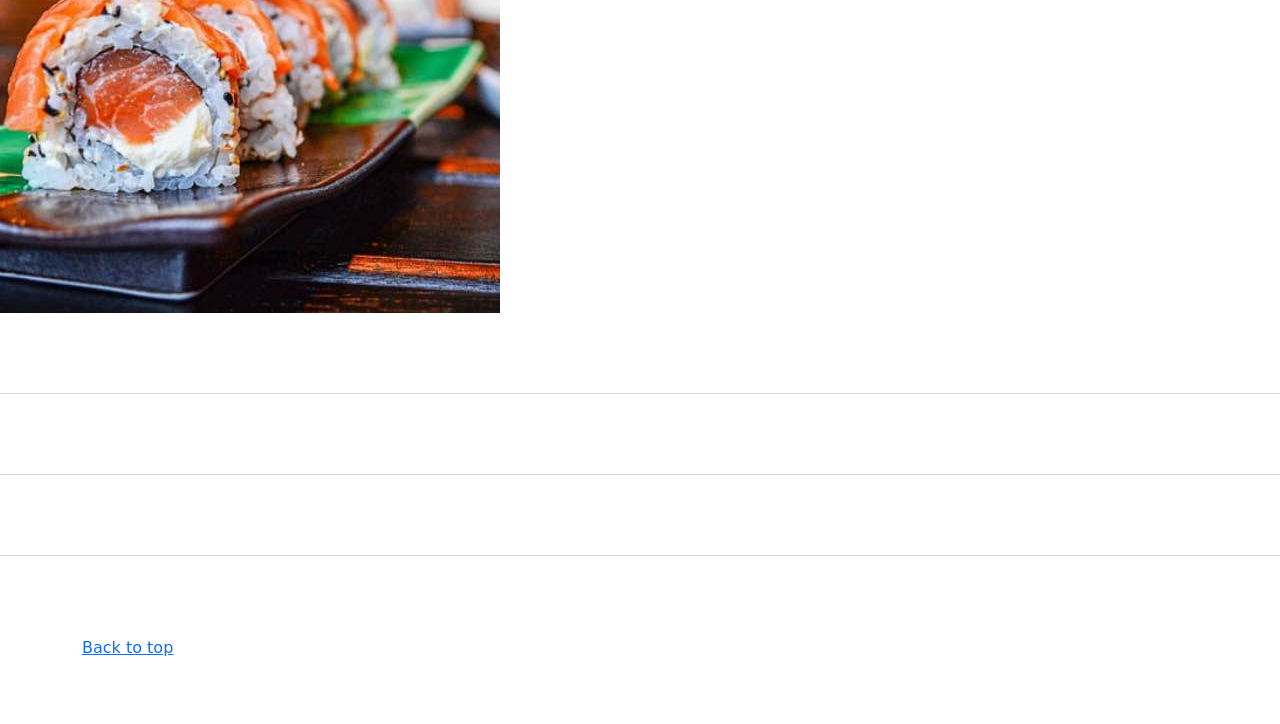
<file: kadai_004/index_for_student.html>
<!doctype html>
<html lang="en">
  <head>
    <meta charset="utf-8">
    <meta name="viewport" content="width=device-width, initial-scale=1">
    <meta name="description" content="">
    <meta name="author" content="Mark Otto, Jacob Thornton, and Bootstrap contributors">
    <meta name="generator" content="Hugo 0.79.0">
    <title>Carousel Template · Bootstrap v5.0</title>
    <link rel="canonical" href="https://getbootstrap.com/docs/5.0/examples/carousel/">
    <!-- ************************************************ bootstrap.min.cssの読み込み -->
    <link href="https://cdn.jsdelivr.net/npm/bootstrap@5.0.0-beta1/dist/css/bootstrap.min.css" rel="stylesheet" integrity="sha384-giJF6kkoqNQ00vy+HMDP7azOuL0xtbfIcaT9wjKHr8RbDVddVHyTfAAsrekwKmP1" crossorigin="anonymous">
    <!-- ************************************************ carousel.cssの読み込み -->
    <link href="carousel.css" rel="stylesheet">
    <!-- ************************************************ bootstrap.bundle.min.jsの読み込み -->
    <script src="https://cdn.jsdelivr.net/npm/bootstrap@5.0.0-beta1/dist/js/bootstrap.bundle.min.js" integrity="sha384-ygbV9kiqUc6oa4msXn9868pTtWMgiQaeYH7/t7LECLbyPA2x65Kgf80OJFdroafW" crossorigin="anonymous" defer></script>
  </head>
  <body>
    <main>
      <!-- ************************************************ カールセル開始 -->
      <!-- <div id="myCarousel" class="carousel slide" data-bs-ride="carousel"> -->
      <div id="myCarousel" class="carousel slide" data-bs-ride="carousel">
        <!-- <div class="carousel-inner"> -->
        <div class="carousel-inner">
          <!-- <div class="carousel-item active"> -->
          <div class="carousel-item active">
            <img src="img/top_1.jpg" alt="サンプル画像1">
            <div class="container">
              <!-- <div class="carousel-caption"> -->
              <div class="carousel-caption">
                <h1>Example headline.</h1>
                <p>Cras justo odio, dapibus ac facilisis in, egestas eget quam. Donec id elit non mi porta gravida at eget
                  metus. Nullam id dolor id nibh ultricies vehicula ut id elit.</p>
                <!-- <p><a class="btn btn-lg btn-primary" href="#" role="button">Sign up today</a></p> -->
                <p><a class="btn btn-lg btn-primary" href="#" role="button">Sign up today</a></p>
              </div>
            </div>
          </div>
        </div>
      </div>
      <!-- ************************************************ カールセル終了 -->
     <div class="container">

      <style>
        .button-test {
          /*パディング（余白）上下方向10px 左右方向30px*/
          padding: 10px 30px;
          /*ボタンの幅 300px*/
          width: 300px;
          /*背景色　青*/
          background-color: blue;
          /*フォント色　白*/
          color: white;
          /*テキスト中央ぞろえ*/
          text-align: center;
          /*フォントを太く*/
          font-weight: bold;
          /*ボタンの角を丸める*/
          border-radius: 5px;
          /*上下左右方向の余白外側30px*/
          margin: 30px;
          /*ボタンの影*/
          box-shadow: 0 0 20px rgba(0,0,0,30%)
        }
      </style>

      <!-- buttonテスト -->
       <button class="btn btn-secondary btn-lg shadow">ここを押す</button>

       <div class="button-test">ここを押す</div>

       <a class="btn btn-info btn-sm shadow" href="">ここを押す</a>
       <!--ここから追加部分-->
       <button class="btn btn-primary btn-lg">ここを押す</button>
       <button class="btn btn-success btn-sm">ここを押す</button>
       <button class="btn btn-danger btn-lg">ここを押す</button>
       <button class="btn btn-warning btn-sm">ここを押す</button>
       <button class="btn btn-light btn-lg">ここを押す</button>
       <button class="btn btn-dark btn-sm">ここを押す</button>
       <button class="btn btn-outline-primary btn-lg">ここを押す</button>
       <button class="btn btn-outline-secondary btn-sm">ここを押す</button>
       <button class="btn btn-outline-success btn-lg">ここを押す</button>
       <button class="btn btn-outline-danger btn-sm">ここを押す</button>
       <button class="btn btn-outline-warning btn-lg">ここを押す</button>
       <!--ここまで-->

     </div>
      <!-- <div class="container marketing"> -->
      <div class="">
        <!-- <div class="row"> -->
        <div class="">
          <!-- <div class="col-lg-4"> -->
          <div class="">
            <img src="img/cake.jpg" class="rounded-circle" alt="サンプル画像2">
            <h2>Heading</h2>
            <p>Donec sed odio dui. Etiam porta sem malesuada magna mollis euismod. Nullam id dolor id nibh ultricies
              vehicula ut id elit. Morbi leo risus, porta ac consectetur ac, vestibulum at eros. Praesent commodo cursus
              magna.</p>
            <!-- <p><a class="btn btn-secondary" href="#" role="button">View details &raquo;</a></p> -->
            <p><a class="" href="#" role="button">View details &raquo;</a></p>
          </div>
        </div>
        <hr class="featurette-divider">
        <!-- <div class="row"> -->
        <div class="">
          <!-- <div class="col-md-7"> -->
          <div class="">
            <!-- <h2 class="featurette-heading">First featurette heading. <span class="text-muted">It’ll blow yourmind.</span> -->
            <h2 class="featurette-heading">First featurette heading. <span class="">It’ll blow yourmind.</span></h2>
            <!-- <p class="lead">Donec ullamcorper nulla non metus auctor fringilla. Vestibulum id ligula porta felis
              euismod
              semper. Praesent commodo cursus magna, vel scelerisque nisl consectetur. Fusce dapibus, tellus ac cursus
              commodo.</p> -->
            <p class="">
              Donec ullamcorper nulla non metus auctor fringilla. Vestibulum id ligula porta felis
              euismod
              semper. Praesent commodo cursus magna, vel scelerisque nisl consectetur. Fusce dapibus, tellus ac cursus
              commodo.
            </p>
          </div>
          <!-- <div class="col-md-5"> -->
          <div class="">
            <!-- <img src="img/sushi.jpg" class="img-fluid" alt=""> -->
            <img src="img/sushi.jpg" class="" alt="サンプル画像3">
          </div>
        </div>
        <hr class="featurette-divider">
        <!-- ここにもう一つ左右を反転させたものを作ります。 -->
        <hr class="featurette-divider">
        <!-- ここにもう一つ左右を反転させたものを作ります。 -->
        <hr class="featurette-divider">
        <footer class="container">
          <!-- <p class="float-end"><a href="#">Back to top</a></p> -->
          <p class=""><a href="#">Back to top</a></p>
        </footer>
      </div>
    </main>
  </body>

</html>
</file>
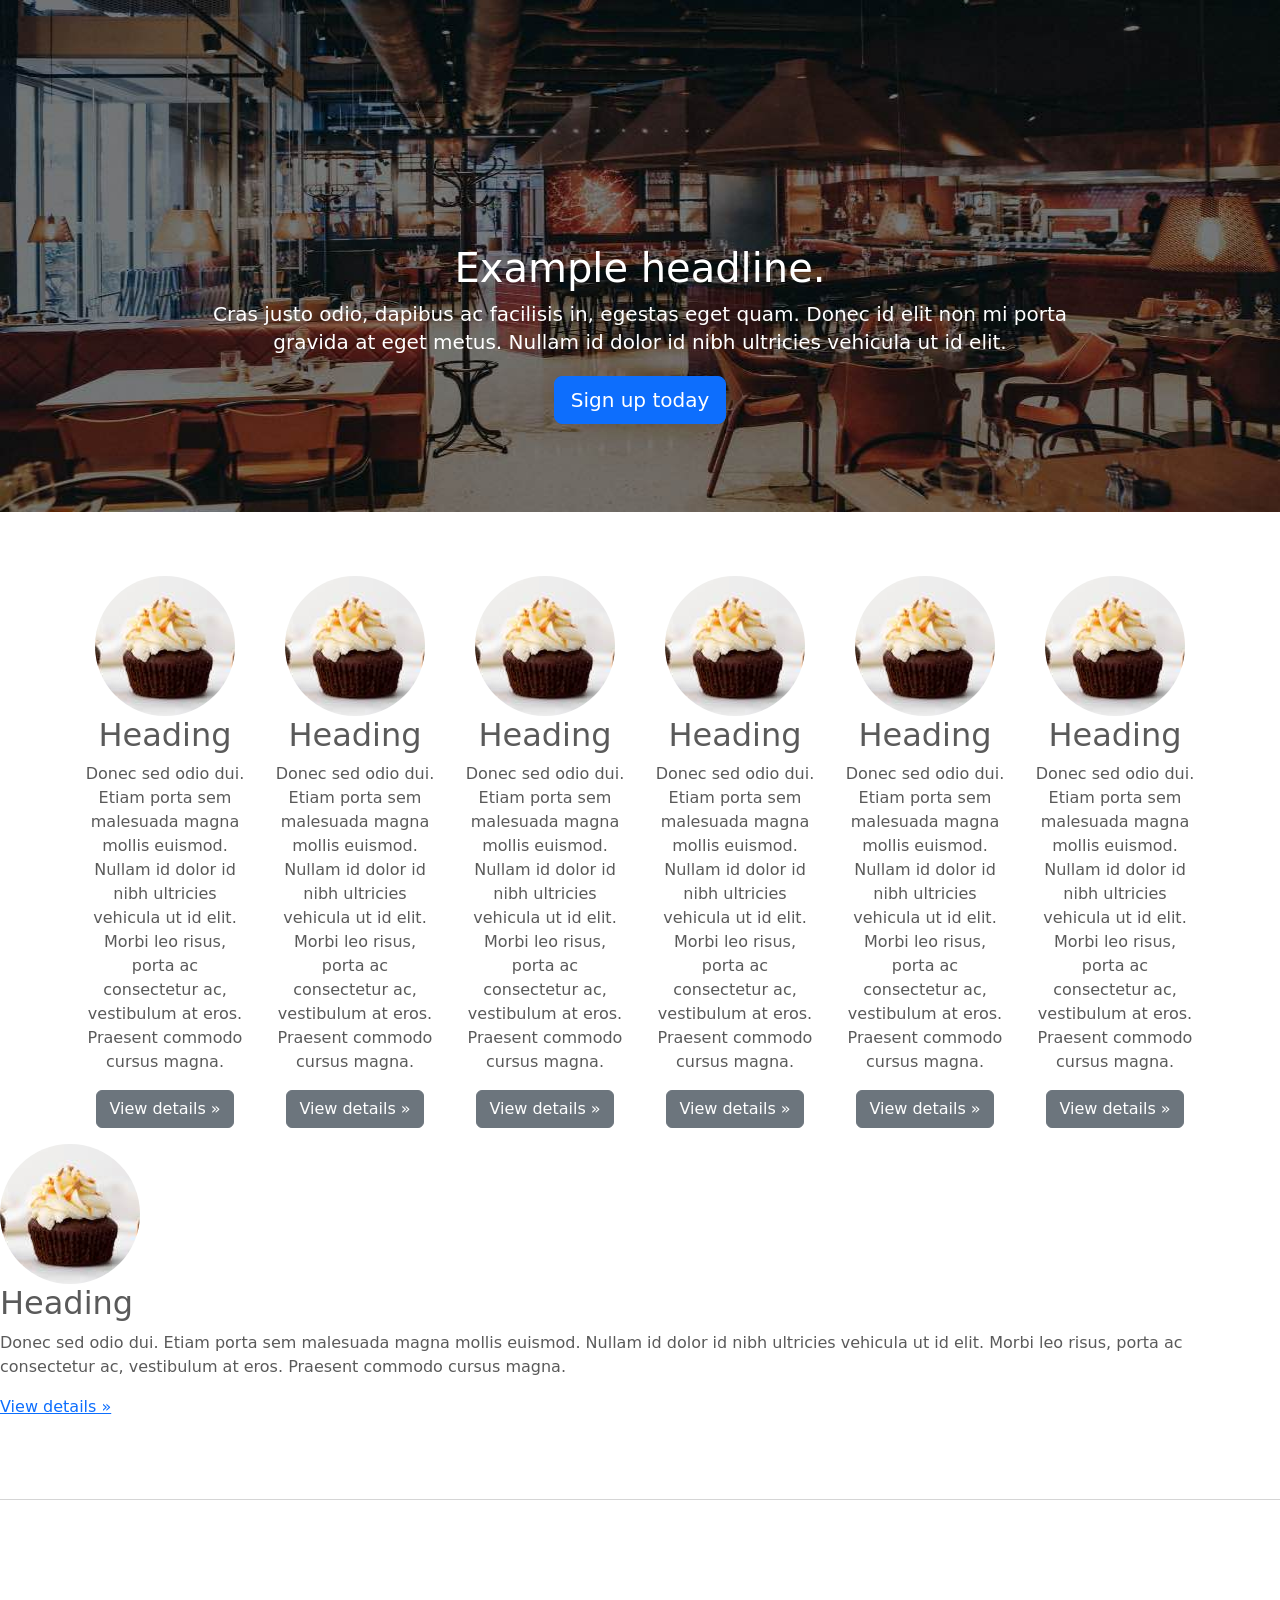
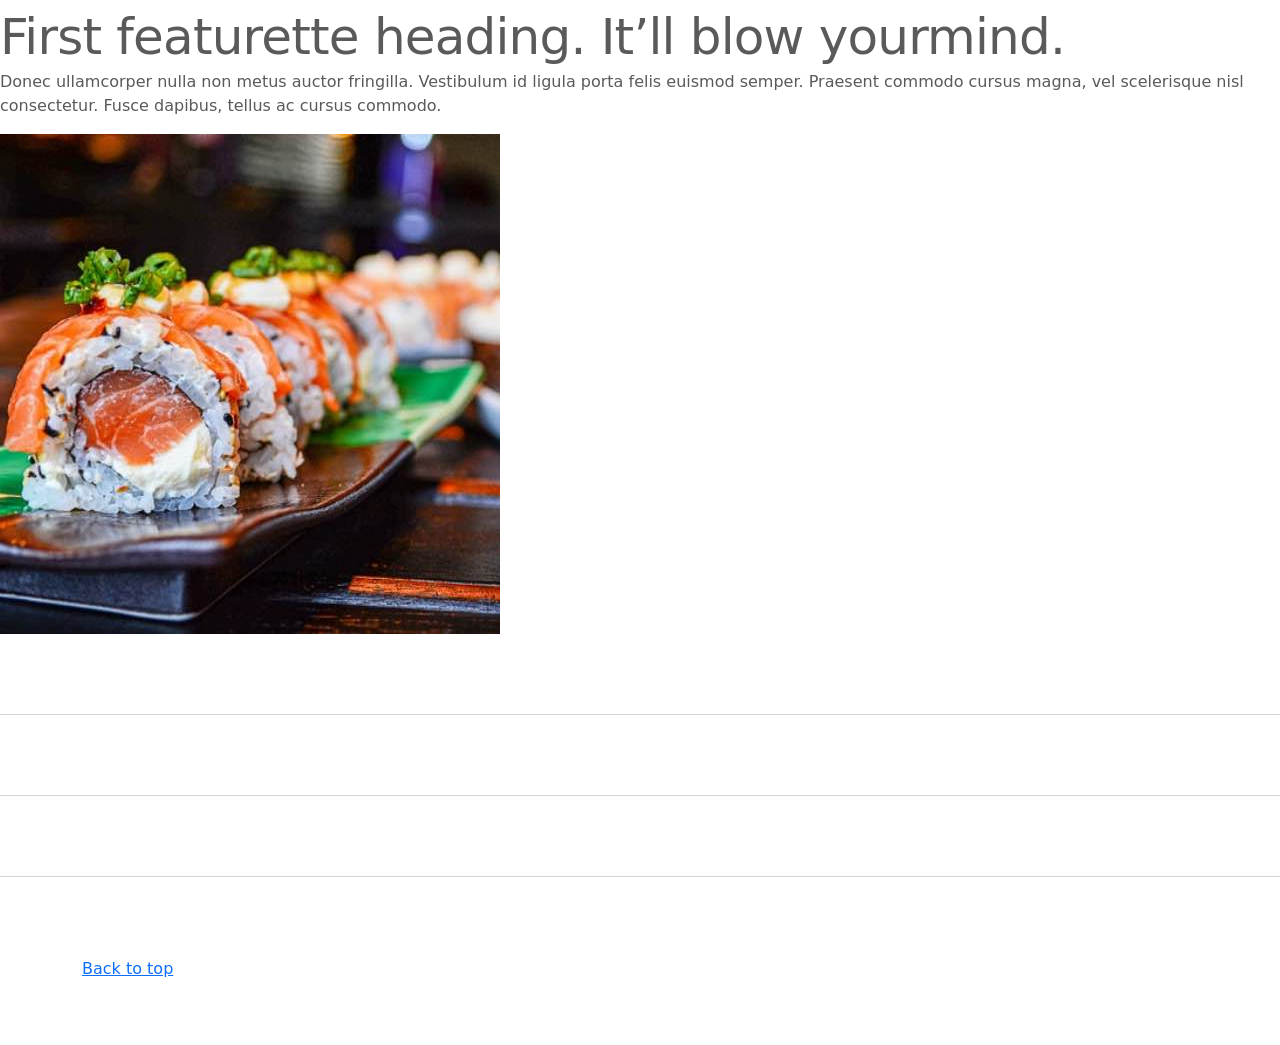
<file: kadai_005/index_for_student.html>
<!doctype html>
<html lang="en">
  <head>
    <meta charset="utf-8">
    <meta name="viewport" content="width=device-width, initial-scale=1">
    <meta name="description" content="">
    <meta name="author" content="Mark Otto, Jacob Thornton, and Bootstrap contributors">
    <meta name="generator" content="Hugo 0.79.0">
    <title>Carousel Template · Bootstrap v5.0</title>
    <link rel="canonical" href="https://getbootstrap.com/docs/5.0/examples/carousel/">
    <!-- ************************************************ bootstrap.min.cssの読み込み -->
    <link href="https://cdn.jsdelivr.net/npm/bootstrap@5.0.0-beta1/dist/css/bootstrap.min.css" rel="stylesheet" integrity="sha384-giJF6kkoqNQ00vy+HMDP7azOuL0xtbfIcaT9wjKHr8RbDVddVHyTfAAsrekwKmP1" crossorigin="anonymous">
    <!-- ************************************************ carousel.cssの読み込み -->
    <link href="carousel.css" rel="stylesheet">
    <!-- ************************************************ bootstrap.bundle.min.jsの読み込み -->
    <script src="https://cdn.jsdelivr.net/npm/bootstrap@5.0.0-beta1/dist/js/bootstrap.bundle.min.js" integrity="sha384-ygbV9kiqUc6oa4msXn9868pTtWMgiQaeYH7/t7LECLbyPA2x65Kgf80OJFdroafW" crossorigin="anonymous" defer></script>
  </head>
  <body>
    <main>
      <!-- ************************************************ カールセル開始 -->
      <!-- <div id="myCarousel" class="carousel slide" data-bs-ride="carousel"> -->
      <div id="myCarousel" class="carousel slide" data-bs-ride="carousel">
        <!-- <div class="carousel-inner"> -->
        <div class="carousel-inner">
          <!-- <div class="carousel-item active"> -->
          <div class="carousel-item active">
            <img src="img/top_1.jpg" alt="サンプル画像1">
            <div class="container">
              <!-- <div class="carousel-caption"> -->
              <div class="carousel-caption">
                <h1>Example headline.</h1>
                <p>Cras justo odio, dapibus ac facilisis in, egestas eget quam. Donec id elit non mi porta gravida at eget
                  metus. Nullam id dolor id nibh ultricies vehicula ut id elit.</p>
                <!-- <p><a class="btn btn-lg btn-primary" href="#" role="button">Sign up today</a></p> -->
                <p><a class="btn btn-lg btn-primary" href="#" role="button">Sign up today</a></p>
              </div>
            </div>
          </div>
        </div>
      </div>
      <!-- ************************************************ カールセル終了 -->
     <!--
     <div class="container">

      <style>
        .button-test {
          /*パディング（余白）上下方向10px 左右方向30px*/
          padding: 10px 30px;
          /*ボタンの幅 300px*/
          width: 300px;
          /*背景色　青*/
          background-color: blue;
          /*フォント色　白*/
          color: white;
          /*テキスト中央ぞろえ*/
          text-align: center;
          /*フォントを太く*/
          font-weight: bold;
          /*ボタンの角を丸める*/
          border-radius: 5px;
          /*上下左右方向の余白外側30px*/
          margin: 30px;
          /*ボタンの影*/
          box-shadow: 0 0 20px rgba(0,0,0,30%)
        }
      </style>

      <!-- buttonテスト -->
      <!-- <button class="btn btn-secondary btn-lg shadow">ここを押す</button>

       <div class="button-test">ここを押す</div>

       <a class="btn btn-info btn-sm shadow" href="">ここを押す</a>

      
     </div>-->
      <div class="container">
        <div class="row">
          <div class="col-md-2 col-6 text-center">

            <!--start col-lg4-->
            <img src="img/cake.jpg" class="rounded-circle" alt="サンプル画像2">

              <h2>Heading</h2>
              <p>
                Donec sed odio dui. Etiam porta sem malesuada magna mollis euismod. Nullam id dolor id nibh ultricies
               vehicula ut id elit. Morbi leo risus, porta ac consectetur ac, vestibulum at eros. Praesent commodo cursus
               magna.
              </p>
              <p><a class="btn btn-secondary" href="#" role="button">View details &raquo;</a></p>
          </div>

          <div class="col-md-2 col-6 text-center">

            <!--start col-lg4-->
            <img src="img/cake.jpg" class="rounded-circle" alt="サンプル画像2">

              <h2>Heading</h2>
              <p>
                Donec sed odio dui. Etiam porta sem malesuada magna mollis euismod. Nullam id dolor id nibh ultricies
               vehicula ut id elit. Morbi leo risus, porta ac consectetur ac, vestibulum at eros. Praesent commodo cursus
               magna.
              </p>
              <p><a class="btn btn-secondary" href="#" role="button">View details &raquo;</a></p>
          </div>

          <div class="col-md-2 col-6 text-center">

            <!--start col-lg4-->
            <img src="img/cake.jpg" class="rounded-circle" alt="サンプル画像2">

              <h2>Heading</h2>
              <p>
                Donec sed odio dui. Etiam porta sem malesuada magna mollis euismod. Nullam id dolor id nibh ultricies
               vehicula ut id elit. Morbi leo risus, porta ac consectetur ac, vestibulum at eros. Praesent commodo cursus
               magna.
              </p>
              <p><a class="btn btn-secondary" href="#" role="button">View details &raquo;</a></p>
          </div>

          <div class="col-md-2 col-6 text-center">

            <!--start col-lg4-->
            <img src="img/cake.jpg" class="rounded-circle" alt="サンプル画像2">

              <h2>Heading</h2>
              <p>
                Donec sed odio dui. Etiam porta sem malesuada magna mollis euismod. Nullam id dolor id nibh ultricies
               vehicula ut id elit. Morbi leo risus, porta ac consectetur ac, vestibulum at eros. Praesent commodo cursus
               magna.
              </p>
              <p><a class="btn btn-secondary" href="#" role="button">View details &raquo;</a></p>
          </div>

          <div class="col-md-2 col-6 text-center">

            <!--start col-lg4-->
            <img src="img/cake.jpg" class="rounded-circle" alt="サンプル画像2">

              <h2>Heading</h2>
              <p>
                Donec sed odio dui. Etiam porta sem malesuada magna mollis euismod. Nullam id dolor id nibh ultricies
               vehicula ut id elit. Morbi leo risus, porta ac consectetur ac, vestibulum at eros. Praesent commodo cursus
               magna.
              </p>
              <p><a class="btn btn-secondary" href="#" role="button">View details &raquo;</a></p>
          </div>

          <div class="col-md-2 col-6 text-center">

            <!--start col-lg4-->
            <img src="img/cake.jpg" class="rounded-circle" alt="サンプル画像2">

              <h2>Heading</h2>
              <p>
                Donec sed odio dui. Etiam porta sem malesuada magna mollis euismod. Nullam id dolor id nibh ultricies
               vehicula ut id elit. Morbi leo risus, porta ac consectetur ac, vestibulum at eros. Praesent commodo cursus
               magna.
              </p>
              <p><a class="btn btn-secondary" href="#" role="button">View details &raquo;</a></p>
          </div>


          
          

        </div>
      </div>
      <!-- <div class="container marketing"> -->
      <div class="">
        <!-- <div class="row"> -->
        <div class="">
          <!-- <div class="col-lg-4"> -->
          <div class="">
            <img src="img/cake.jpg" class="rounded-circle" alt="サンプル画像2">
            <h2>Heading</h2>
            <p>Donec sed odio dui. Etiam porta sem malesuada magna mollis euismod. Nullam id dolor id nibh ultricies
              vehicula ut id elit. Morbi leo risus, porta ac consectetur ac, vestibulum at eros. Praesent commodo cursus
              magna.</p>
            <!-- <p><a class="btn btn-secondary" href="#" role="button">View details &raquo;</a></p> -->
            <p><a class="" href="#" role="button">View details &raquo;</a></p>
          </div>
        </div>
        <hr class="featurette-divider">
        <!-- <div class="row"> -->
        <div class="">
          <!-- <div class="col-md-7"> -->
          <div class="">
            <!-- <h2 class="featurette-heading">First featurette heading. <span class="text-muted">It’ll blow yourmind.</span> -->
            <h2 class="featurette-heading">First featurette heading. <span class="">It’ll blow yourmind.</span></h2>
            <!-- <p class="lead">Donec ullamcorper nulla non metus auctor fringilla. Vestibulum id ligula porta felis
              euismod
              semper. Praesent commodo cursus magna, vel scelerisque nisl consectetur. Fusce dapibus, tellus ac cursus
              commodo.</p> -->
            <p class="">
              Donec ullamcorper nulla non metus auctor fringilla. Vestibulum id ligula porta felis
              euismod
              semper. Praesent commodo cursus magna, vel scelerisque nisl consectetur. Fusce dapibus, tellus ac cursus
              commodo.
            </p>
          </div>
          <!-- <div class="col-md-5"> -->
          <div class="">
            <!-- <img src="img/sushi.jpg" class="img-fluid" alt=""> -->
            <img src="img/sushi.jpg" class="" alt="サンプル画像3">
          </div>
        </div>
        <hr class="featurette-divider">
        <!-- ここにもう一つ左右を反転させたものを作ります。 -->
        <hr class="featurette-divider">
        <!-- ここにもう一つ左右を反転させたものを作ります。 -->
        <hr class="featurette-divider">
        <footer class="container">
          <!-- <p class="float-end"><a href="#">Back to top</a></p> -->
          <p class=""><a href="#">Back to top</a></p>
        </footer>
      </div>
    </main>
  </body>

</html>
</file>
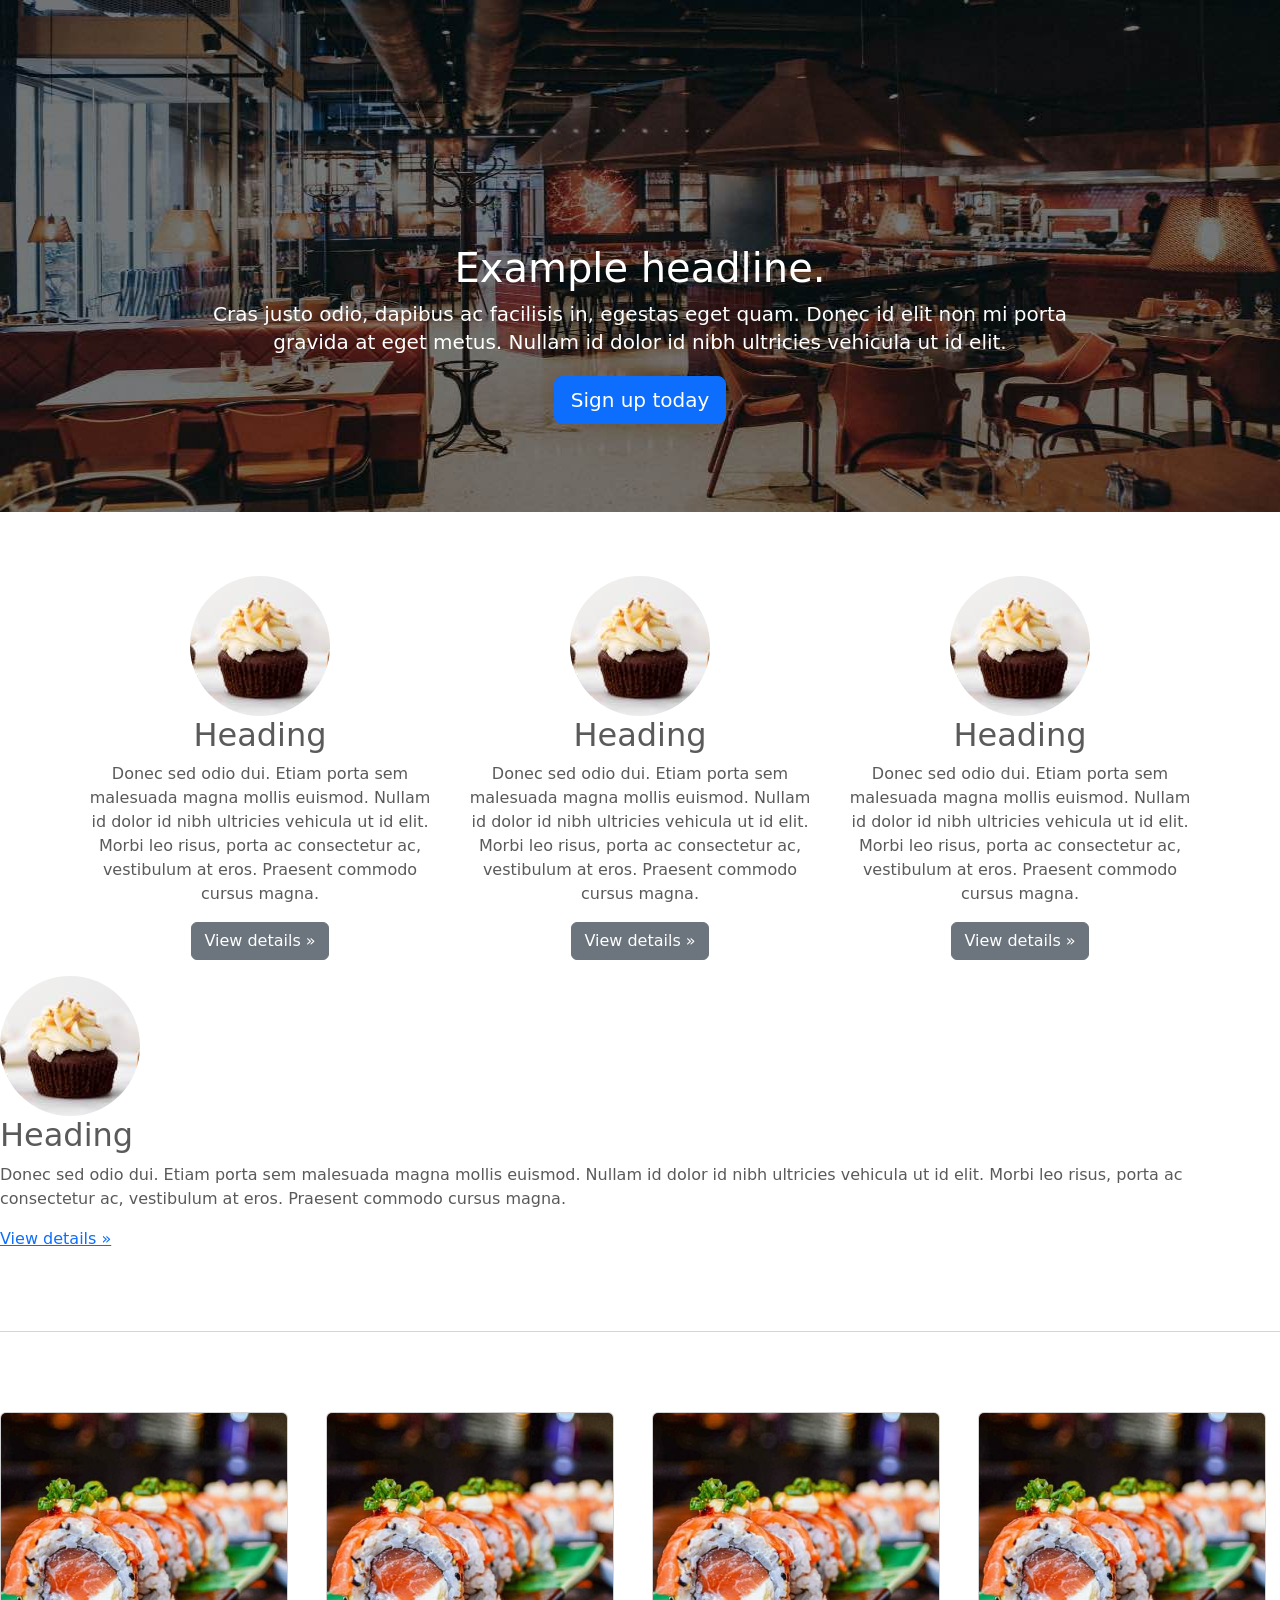
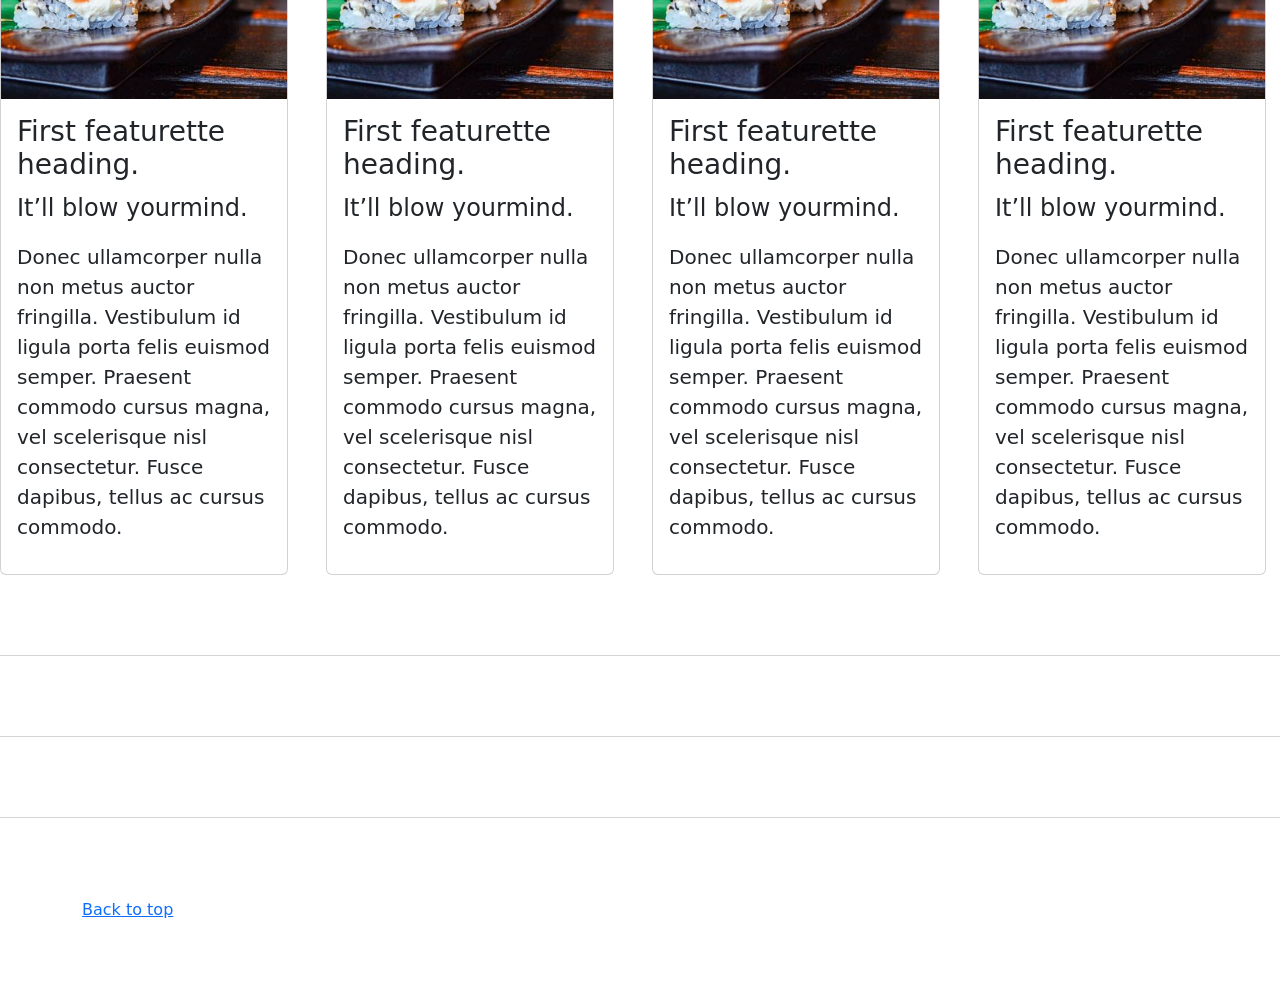
<file: kasai_006/index_for_student.html>
<!doctype html>
<html lang="en">
  <head>
    <meta charset="utf-8">
    <meta name="viewport" content="width=device-width, initial-scale=1">
    <meta name="description" content="">
    <meta name="author" content="Mark Otto, Jacob Thornton, and Bootstrap contributors">
    <meta name="generator" content="Hugo 0.79.0">
    <title>Carousel Template · Bootstrap v5.0</title>
    <link rel="canonical" href="https://getbootstrap.com/docs/5.0/examples/carousel/">
    <!-- ************************************************ bootstrap.min.cssの読み込み -->
    <link href="https://cdn.jsdelivr.net/npm/bootstrap@5.0.0-beta1/dist/css/bootstrap.min.css" rel="stylesheet" integrity="sha384-giJF6kkoqNQ00vy+HMDP7azOuL0xtbfIcaT9wjKHr8RbDVddVHyTfAAsrekwKmP1" crossorigin="anonymous">
    <!-- ************************************************ carousel.cssの読み込み -->
    <link href="carousel.css" rel="stylesheet">
    <!-- ************************************************ bootstrap.bundle.min.jsの読み込み -->
    <script src="https://cdn.jsdelivr.net/npm/bootstrap@5.0.0-beta1/dist/js/bootstrap.bundle.min.js" integrity="sha384-ygbV9kiqUc6oa4msXn9868pTtWMgiQaeYH7/t7LECLbyPA2x65Kgf80OJFdroafW" crossorigin="anonymous" defer></script>
  </head>
  <body>
    <main>
      <!-- ************************************************ カールセル開始 -->
      <!-- <div id="myCarousel" class="carousel slide" data-bs-ride="carousel"> -->
      <div id="myCarousel" class="carousel slide" data-bs-ride="carousel">
        <!-- <div class="carousel-inner"> -->
        <div class="carousel-inner">
          <!-- <div class="carousel-item active"> -->
          <div class="carousel-item active">
            <img src="img/top_1.jpg" alt="サンプル画像1">
            <div class="container">
              <!-- <div class="carousel-caption"> -->
              <div class="carousel-caption">
                <h1>Example headline.</h1>
                <p>Cras justo odio, dapibus ac facilisis in, egestas eget quam. Donec id elit non mi porta gravida at eget
                  metus. Nullam id dolor id nibh ultricies vehicula ut id elit.</p>
                <!-- <p><a class="btn btn-lg btn-primary" href="#" role="button">Sign up today</a></p> -->
                <p><a class="btn btn-lg btn-primary" href="#" role="button">Sign up today</a></p>
              </div>
            </div>
          </div>
        </div>
      </div>
      <!-- ************************************************ カールセル終了 -->
     <!--
     <div class="container">

      <style>
        .button-test {
          /*パディング（余白）上下方向10px 左右方向30px*/
          padding: 10px 30px;
          /*ボタンの幅 300px*/
          width: 300px;
          /*背景色　青*/
          background-color: blue;
          /*フォント色　白*/
          color: white;
          /*テキスト中央ぞろえ*/
          text-align: center;
          /*フォントを太く*/
          font-weight: bold;
          /*ボタンの角を丸める*/
          border-radius: 5px;
          /*上下左右方向の余白外側30px*/
          margin: 30px;
          /*ボタンの影*/
          box-shadow: 0 0 20px rgba(0,0,0,30%)
        }
      </style>

      <!-- buttonテスト -->
      <!-- <button class="btn btn-secondary btn-lg shadow">ここを押す</button>

       <div class="button-test">ここを押す</div>

       <a class="btn btn-info btn-sm shadow" href="">ここを押す</a>

      
     </div>-->
      <div class="container">
        <div class="row">
          <div class="col-md-4 text-center">

            <!--start col-lg4-->
            <img src="img/cake.jpg" class="rounded-circle" alt="サンプル画像2">

              <h2>Heading</h2>
              <p>
                Donec sed odio dui. Etiam porta sem malesuada magna mollis euismod. Nullam id dolor id nibh ultricies
               vehicula ut id elit. Morbi leo risus, porta ac consectetur ac, vestibulum at eros. Praesent commodo cursus
               magna.
              </p>
              <p><a class="btn btn-secondary" href="#" role="button">View details &raquo;</a></p>
          </div>

          <div class="col-md-4 text-center">

            <!--start col-lg4-->
            <img src="img/cake.jpg" class="rounded-circle" alt="サンプル画像2">

              <h2>Heading</h2>
              <p>
                Donec sed odio dui. Etiam porta sem malesuada magna mollis euismod. Nullam id dolor id nibh ultricies
               vehicula ut id elit. Morbi leo risus, porta ac consectetur ac, vestibulum at eros. Praesent commodo cursus
               magna.
              </p>
              <p><a class="btn btn-secondary" href="#" role="button">View details &raquo;</a></p>
          </div>

          <div class="col-md-4 text-center">

            <!--start col-lg4-->
            <img src="img/cake.jpg" class="rounded-circle" alt="サンプル画像2">

              <h2>Heading</h2>
              <p>
                Donec sed odio dui. Etiam porta sem malesuada magna mollis euismod. Nullam id dolor id nibh ultricies
               vehicula ut id elit. Morbi leo risus, porta ac consectetur ac, vestibulum at eros. Praesent commodo cursus
               magna.
              </p>
              <p><a class="btn btn-secondary" href="#" role="button">View details &raquo;</a></p>
          </div>

        </div>
      </div>
      <!-- <div class="container marketing"> -->
      <div class="">
        <!-- <div class="row"> -->
        <div class="">
          <!-- <div class="col-lg-4"> -->
          <div class="">
            <img src="img/cake.jpg" class="rounded-circle" alt="サンプル画像2">
            <h2>Heading</h2>
            <p>Donec sed odio dui. Etiam porta sem malesuada magna mollis euismod. Nullam id dolor id nibh ultricies
              vehicula ut id elit. Morbi leo risus, porta ac consectetur ac, vestibulum at eros. Praesent commodo cursus
              magna.</p>
            <!-- <p><a class="btn btn-secondary" href="#" role="button">View details &raquo;</a></p> -->
            <p><a class="" href="#" role="button">View details &raquo;</a></p>
          </div>
        </div>
        <hr class="featurette-divider">
        <!-- <div class="row"> -->
        <div class="row">
          <!-- <div class="col-md-7"> -->
            <div class="col-md-3">
              <div class="card" style="width: 18rem;">
                <img src="img/sushi.jpg" class="card-img-top" alt="サンプル画像3">
                <div class="card-body">
                  <h3 class="card-title">First featurette heading.</h5>
                  <p class="card-text fs-4">It’ll blow yourmind.</p>
                  <p class="lead">Donec ullamcorper nulla non metus auctor fringilla. Vestibulum id ligula porta felis
                    euismod
                    semper. Praesent commodo cursus magna, vel scelerisque nisl consectetur. Fusce dapibus, tellus ac cursus
                    commodo.</p>
                </div>
              </div>
            </div>
            <div class="col-md-3">
              <div class="card" style="width: 18rem;">
                <img src="img/sushi.jpg" class="card-img-top" alt="サンプル画像3">
                <div class="card-body">
                  <h3 class="card-title">First featurette heading.</h5>
                  <p class="card-text fs-4">It’ll blow yourmind.</p>
                  <p class="lead">Donec ullamcorper nulla non metus auctor fringilla. Vestibulum id ligula porta felis
                    euismod
                    semper. Praesent commodo cursus magna, vel scelerisque nisl consectetur. Fusce dapibus, tellus ac cursus
                    commodo.</p>
                </div>
              </div>
            </div>
            <div class="col-md-3">
              <div class="card" style="width: 18rem;">
                <img src="img/sushi.jpg" class="card-img-top" alt="サンプル画像3">
                <div class="card-body">
                  <h3 class="card-title">First featurette heading.</h5>
                  <p class="card-text fs-4">It’ll blow yourmind.</p>
                  <p class="lead">Donec ullamcorper nulla non metus auctor fringilla. Vestibulum id ligula porta felis
                    euismod
                    semper. Praesent commodo cursus magna, vel scelerisque nisl consectetur. Fusce dapibus, tellus ac cursus
                    commodo.</p>
                </div>
              </div>
            </div>
            <div class="col-md-3">
              <div class="card" style="width: 18rem;">
                <img src="img/sushi.jpg" class="card-img-top" alt="サンプル画像3">
                <div class="card-body">
                  <h3 class="card-title">First featurette heading.</h5>
                  <p class="card-text fs-4">It’ll blow yourmind.</p>
                  <p class="lead">Donec ullamcorper nulla non metus auctor fringilla. Vestibulum id ligula porta felis
                    euismod
                    semper. Praesent commodo cursus magna, vel scelerisque nisl consectetur. Fusce dapibus, tellus ac cursus
                    commodo.</p>
                </div>
              </div>
            </div>
          
        </div>
        <hr class="featurette-divider">
        <!-- ここにもう一つ左右を反転させたものを作ります。 -->
        <hr class="featurette-divider">
        <!-- ここにもう一つ左右を反転させたものを作ります。 -->
        <hr class="featurette-divider">
        <footer class="container">
          <!-- <p class="float-end"><a href="#">Back to top</a></p> -->
          <p class=""><a href="#">Back to top</a></p>
        </footer>
      </div>
    </main>
  </body>

</html>
</file>
<file: kadai_015/stylesheet/style.css>
/* ----------------------------------------------- 共通 */
html,
body {
  overflow-x: hidden;
}

body {
  color: #000000;
  font-family: 'Noto Sans JP', sans-serif;
  padding-bottom: 0;

}

p {
  line-height: 2.0em;
  font-weight: 100;
  font-style: normal;
  font-size: 14px;

}

/*Bootstrapのボタンに初期設定されている周囲のborder(枠線)を消す*/
.navbar-toggle {
  padding: 0 !important;
  border: none;
}

/*ハンバーガーボタンがチェック状態である(押されている)とき、閉じるボタン(×)を表示する*/
#hamburger_btn_check:checked~.hamburger_btn .btn_close {
  display: block;
}

/*ハンバーガーボタンがチェック状態である(押されている)とき、ハンバーガーボタンを表示しない*/
#hamburger_btn_check:checked~.hamburger_btn .btn_open {
  display: none;
}

/*最初に表示したときは、閉じるボタン(×)は表示しない*/
.btn_close {
  display: none;
}
/*ハンバーガーボタンが押されているかを判断するためのチェックボックスは隠す*/
#hamburger_btn_check {
  display: none;
}

.section_title {
  /*フォントサイズ36px*/
  font-size: 36px;

    /*フォントの太さ600 標準は400です*/
    font-weight: 600;
  }

  /*section_titleに議事要素を追加*/
  .section_title::after {

    /*疑似要素はデフォルトでインライン要素のためブロック要素に変更*/
    display: block;

    /*サブタイトル文字の大きさや余白を設定*/
    font-size: 14px;
    font-weight: 400;
    padding: 16px 0 16px;

    /*下線の幅を100pに設定*/
    width: 100px;

    /*下線を直線・1px・黒色に設定*/
    border-bottom: solid 1px #000000;
        }
/* ----------------------------------------------- ナビゲーションバー */
.navbar_brand_logo {
  width: 32px;
  height: 32px;
  display: inline-block;
  margin-right: 15px;
}

.my_navbar_brand, .my_nav_link {
  font-size: 16px;
  font-family: serif;
  color: #000 !important;
}




/* ----------------------------------------------- カールセル */
.my_carousel_caption {
  font-size: 52px;
  padding-top: 1.25rem;
  padding-bottom: 1.25rem;
  color: #fff;
  text-align: center;
  font-family: 'Lora', serif;
  line-height: 1.5em

}

.my_carousel_caption::before {
  content: url(../img/logoSymbol_White.png);
  display: block;
}

/*スマートフォン画面幅(画面幅が最大375pxまで)の場合、以下のスタイルを適用*/
@media screen and (mac-width:375px) {
  .my_carousel_caption {

    /*フォントサイズを27pxにする*/
    font-size: 27px;
    }
  }

  .carousel-item {
    height: 32rem;
  }

  .carousel-item>img {
    position: absolute;
    top: 0;
    left: 0;
    min-width: 100%;
    height:32rem;
  }
/* ----------------------------------------------- アバウト */
  /*aboutクラスのあとに"私たちについて"を追加*/
  .about::after {
    content: "私たちについて"
  }

.about_us_bg {
  background-color: #ffe6a5;
}


/* ----------------------------------------------- ギャラリー */
.gallery::after {
  content: "ギャラリー";
  margin: 0 auto 0;
}




/* ----------------------------------------------- メニュー */
.menu::after {
  content: "メニュー";
  margin: 0 auto 0;
}

.menu_title {
  font-size: 18px;
  font-weight: 600;
  font-style: normal;
}

.menu_price {
  font-size: 20px;
  font-weight: 400;
  font-family: 'Lora', serif;
}

/* ----------------------------------------------- レビュー */
/* 背景画像を設定 */
.review_wrapper {
  background-image: url(../img/background-reviews.jpg);
  background-repeat: no-repeat;
  background-size: cover;
}

/* サブタイトルを擬似要素で表示 */
.review::after {
  content: "お客様の声";
  margin: 0 auto 0;
  border-bottom: solid 1px #FFFFFF;
}

/* 白い背景色の高さを固定 */
.h_420 {
  height: 420px;
  position: relative;
}

/* レビューの画像を修正 */
.reviewer_img {
  /* サイズを48px  */
  width: 48px;
  height: 48px;

  /* 円形にします */
  border-radius: 50%;
  margin-right: 16px;
}

/* 星のアイコン画像です */
.star_img {
  /* サイズを25pxにします */
  width: 25px;
  height: 25px;
}

/* 詳細ボタンを下部に固定 */
.fix_bottom {
  /* positionプロパティで絶対配置 */
    position: absolute;
  /* ボタンのサイズ変更 */
    width: 80px;
    height: 44px;
  /* 左から24px、下から24pxの位置に配置 */
    left: 24px;
    bottom: 24px;
  }

/*------------------------------------------------シェフ*/
#chef {
  background-color: #fdf5e6;
}

.chef::after {
  content: "シェフ";
}
/* ----------------------------------------------- アクセス */
.access::after {
  content: "アクセス";
  margin: 0 auto 0;
}




/* ----------------------------------------------- フッター */
#footer {
  background-color: #fafafa;
}

/*position: absoluteで下からの距離で固定*/
.copy_right {
  font-size: 14px;

  /*先祖要素のdivタグの左下の角を基準に絶対配置します*/
  position: absolute;

  /*下から1rem 左から12px*/
  bottom: 1rem;
  left: 12px;
  display: flex;
}

/*copy_rightのクラスを適用したdivタグの子要素のpタグに適用される*/
.copy_right>p {
  margin-right: 5rem;
  margin-bottom: 0;
}

/*copy_rightのクラスを適用したdivタグの子要素で、sns_imgクラスを適用しているimgタグに適用される*/
.copy_right>img.sns_img {

  /*SNSアイコンのサイズ24px*/
  height: 24px;
  width: 24px;

  /*右方向へ余白10px*/
  margin-right: 10px;
  margin-top: 0;
}

/*restaurant_info直下の子要素pタグ全てに適用される*/
.restaurant_info p {
  font-weight: 400;
  line-height: 1.5;
  font-size: 16px;
}

/*restaurant_info直下の子要素imgタグ全てに適用される*/
.resutaurant_info img {
  width: 20px;
  height: 20px;
  margin-right: 10px;
  line-height: 1.5;
  margin-top: auto;
}

/*サイトアイコンを64pxに設定*/
.footer_brand_logo {
  width: 64px;
  height: 64px;
  display: inline-block;
  /*右側余白15px*/
  margin-right: 15px;
  
}

/*サイトのタイトルフォントをserif体(明朝体)に設定*/
.footer_text {
  font-size: 24px;
  font-family: 'Lora', serif;
}

/*スマートフォン画面幅(最大991pxまで)でスタイルを適用*/
@media screen and (max-width: 991px) {
  .footer_text,
  .copy_right {
    margin-top: 2rem;
    text-align: center;
    position: relative;
  }

  .copy_right>p,img {
    margin-right: 1rem;
    font-size: 14px;
    margin: 0;
    line-height:35px;
  }
}
</file>
<file: kadai_003/carousel.css>
/* ----------------------------------------------- 全体の文字色修正と下部の余白の調整 */
body {
  /* padding-top: 3rem; */
  padding-bottom: 3rem;
  color: #5a5a5a;
}

/* ----------------------------------------------- カルーセルのカスタマイズ */
.carousel {
  margin-bottom: 4rem;
}

.carousel-caption {
  bottom: 3rem;
  z-index: 10;
}

.carousel-item {
  height: 32rem;
}

.carousel-item > img {
  position: absolute;
  top: 0;
  left: 0;
  min-width: 100%;
  height: 32rem;
}

/* ----------------------------------------------- マーケティングコンテンツ */
.marketing .col-lg-4 {
  margin-bottom: 1.5rem;
  text-align: center;
}

.marketing h2 {
  font-weight: 400;
}

/* rtl:begin:ignore */
.marketing .col-lg-4 p {
  margin-right: .75rem;
  margin-left: .75rem;
}

/* rtl:end:ignore */

/* ----------------------------------------------- フィーチャーレット */
.featurette-divider {
  margin: 5rem 0;
  /* Space out the Bootstrap <hr> more */
}

.featurette-heading {
  font-weight: 300;
  line-height: 1;
  /* rtl:remove */
  letter-spacing: -.05rem;
}

/* ----------------------------------------------- レスポンシブデザイン */
@media (min-width: 40em) {
  .carousel-caption p {
    margin-bottom: 1.25rem;
    font-size: 1.25rem;
    line-height: 1.4;
  }

  .featurette-heading {
    font-size: 50px;
  }
}

@media (min-width: 62em) {
  .featurette-heading {
    margin-top: 7rem;
  }
}
</file>
<file: kadai_004/carousel.css>
/* ----------------------------------------------- 全体の文字色修正と下部の余白の調整 */
body {
  /* padding-top: 3rem; */
  padding-bottom: 3rem;
  color: #5a5a5a;
}

/* ----------------------------------------------- カルーセルのカスタマイズ */
.carousel {
  margin-bottom: 4rem;
}

.carousel-caption {
  bottom: 3rem;
  z-index: 10;
}

.carousel-item {
  height: 32rem;
}

.carousel-item > img {
  position: absolute;
  top: 0;
  left: 0;
  min-width: 100%;
  height: 32rem;
}

/* ----------------------------------------------- マーケティングコンテンツ */
.marketing .col-lg-4 {
  margin-bottom: 1.5rem;
  text-align: center;
}

.marketing h2 {
  font-weight: 400;
}

/* rtl:begin:ignore */
.marketing .col-lg-4 p {
  margin-right: .75rem;
  margin-left: .75rem;
}

/* rtl:end:ignore */

/* ----------------------------------------------- フィーチャーレット */
.featurette-divider {
  margin: 5rem 0;
  /* Space out the Bootstrap <hr> more */
}

.featurette-heading {
  font-weight: 300;
  line-height: 1;
  /* rtl:remove */
  letter-spacing: -.05rem;
}

/* ----------------------------------------------- レスポンシブデザイン */
@media (min-width: 40em) {
  .carousel-caption p {
    margin-bottom: 1.25rem;
    font-size: 1.25rem;
    line-height: 1.4;
  }

  .featurette-heading {
    font-size: 50px;
  }
}

@media (min-width: 62em) {
  .featurette-heading {
    margin-top: 7rem;
  }
}
</file>
<file: kadai_005/carousel.css>
/* ----------------------------------------------- 全体の文字色修正と下部の余白の調整 */
body {
  /* padding-top: 3rem; */
  padding-bottom: 3rem;
  color: #5a5a5a;
}

/* ----------------------------------------------- カルーセルのカスタマイズ */
.carousel {
  margin-bottom: 4rem;
}

.carousel-caption {
  bottom: 3rem;
  z-index: 10;
}

.carousel-item {
  height: 32rem;
}

.carousel-item > img {
  position: absolute;
  top: 0;
  left: 0;
  min-width: 100%;
  height: 32rem;
}

/* ----------------------------------------------- マーケティングコンテンツ */
.marketing .col-lg-4 {
  margin-bottom: 1.5rem;
  text-align: center;
}

.marketing h2 {
  font-weight: 400;
}

/* rtl:begin:ignore */
.marketing .col-lg-4 p {
  margin-right: .75rem;
  margin-left: .75rem;
}

/* rtl:end:ignore */

/* ----------------------------------------------- フィーチャーレット */
.featurette-divider {
  margin: 5rem 0;
  /* Space out the Bootstrap <hr> more */
}

.featurette-heading {
  font-weight: 300;
  line-height: 1;
  /* rtl:remove */
  letter-spacing: -.05rem;
}

/* ----------------------------------------------- レスポンシブデザイン */
@media (min-width: 40em) {
  .carousel-caption p {
    margin-bottom: 1.25rem;
    font-size: 1.25rem;
    line-height: 1.4;
  }

  .featurette-heading {
    font-size: 50px;
  }
}

@media (min-width: 62em) {
  .featurette-heading {
    margin-top: 7rem;
  }
}
</file>
<file: kasai_006/carousel.css>
/* ----------------------------------------------- 全体の文字色修正と下部の余白の調整 */
body {
  /* padding-top: 3rem; */
  padding-bottom: 3rem;
  color: #5a5a5a;
}

/* ----------------------------------------------- カルーセルのカスタマイズ */
.carousel {
  margin-bottom: 4rem;
}

.carousel-caption {
  bottom: 3rem;
  z-index: 10;
}

.carousel-item {
  height: 32rem;
}

.carousel-item > img {
  position: absolute;
  top: 0;
  left: 0;
  min-width: 100%;
  height: 32rem;
}

/* ----------------------------------------------- マーケティングコンテンツ */
.marketing .col-lg-4 {
  margin-bottom: 1.5rem;
  text-align: center;
}

.marketing h2 {
  font-weight: 400;
}

/* rtl:begin:ignore */
.marketing .col-lg-4 p {
  margin-right: .75rem;
  margin-left: .75rem;
}

/* rtl:end:ignore */

/* ----------------------------------------------- フィーチャーレット */
.featurette-divider {
  margin: 5rem 0;
  /* Space out the Bootstrap <hr> more */
}

.featurette-heading {
  font-weight: 300;
  line-height: 1;
  /* rtl:remove */
  letter-spacing: -.05rem;
}

/* ----------------------------------------------- レスポンシブデザイン */
@media (min-width: 40em) {
  .carousel-caption p {
    margin-bottom: 1.25rem;
    font-size: 1.25rem;
    line-height: 1.4;
  }

  .featurette-heading {
    font-size: 50px;
  }
}

@media (min-width: 62em) {
  .featurette-heading {
    margin-top: 7rem;
  }
}
</file>
